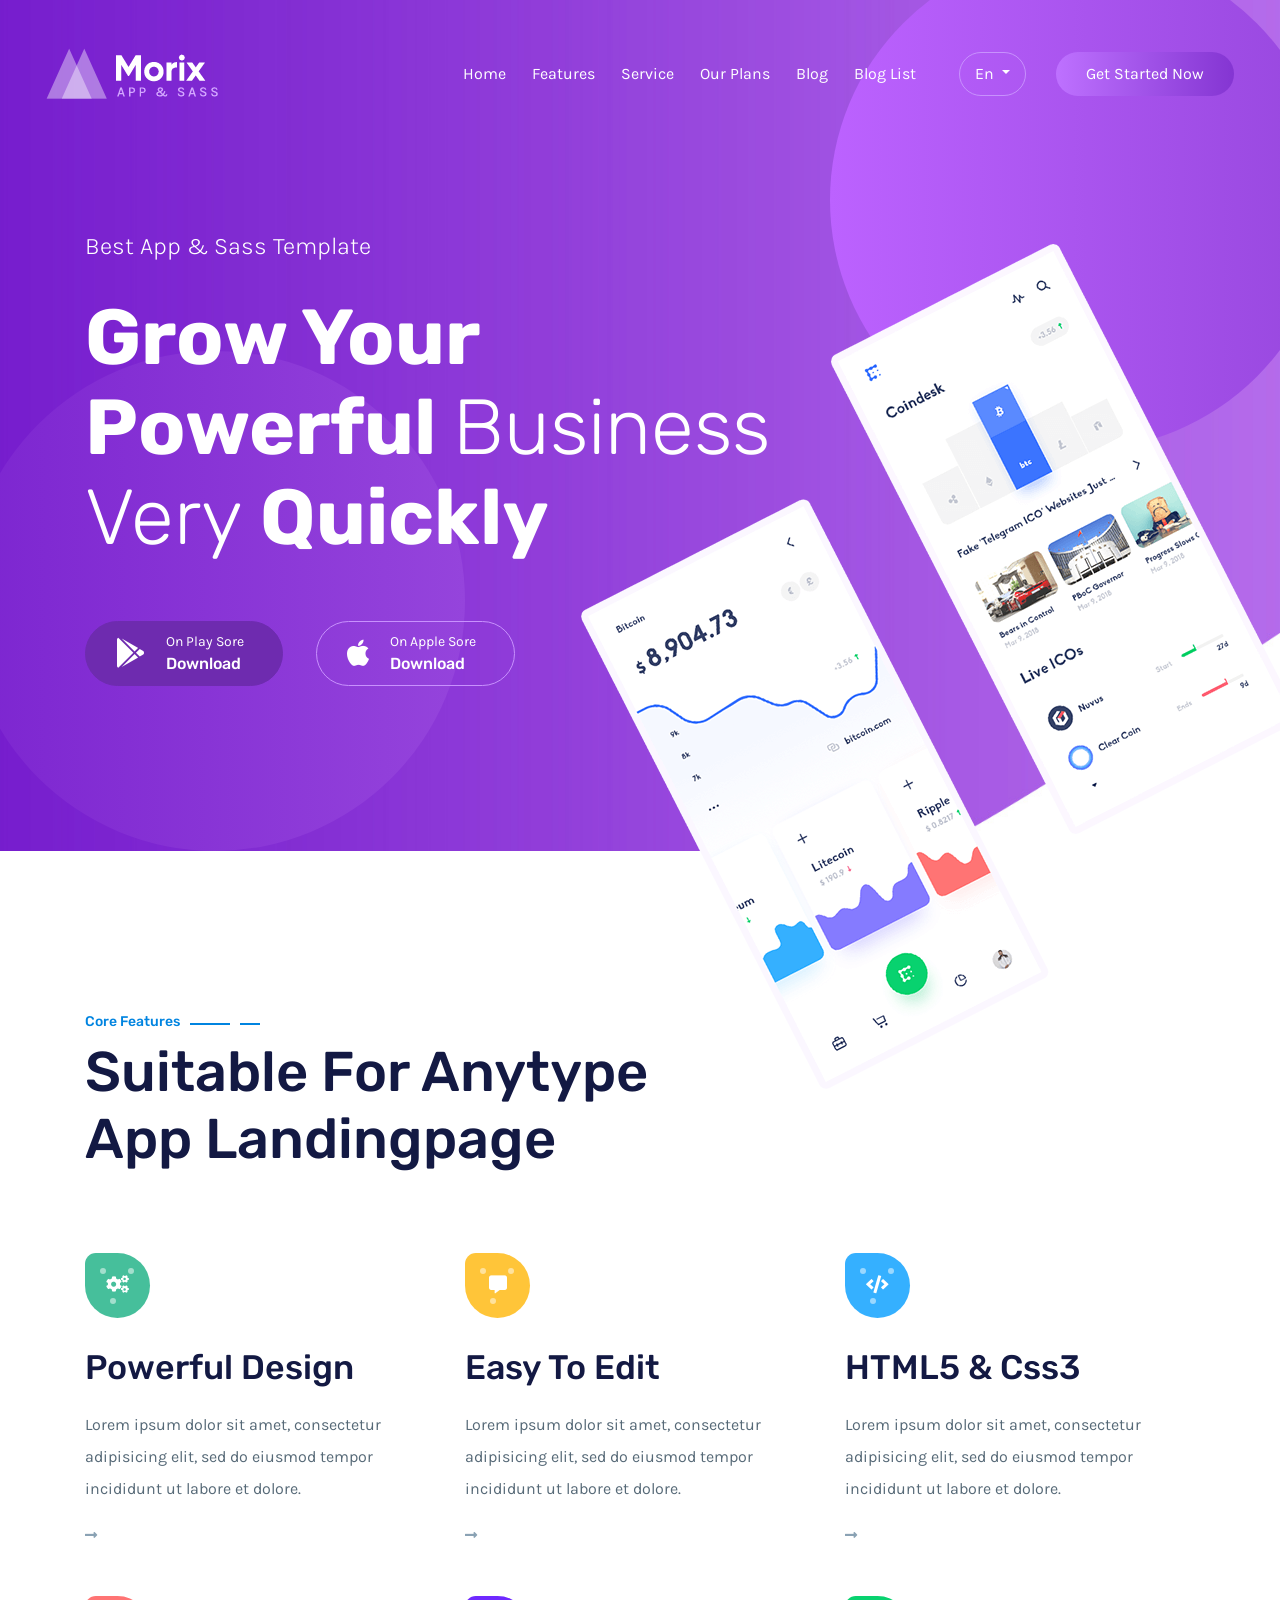
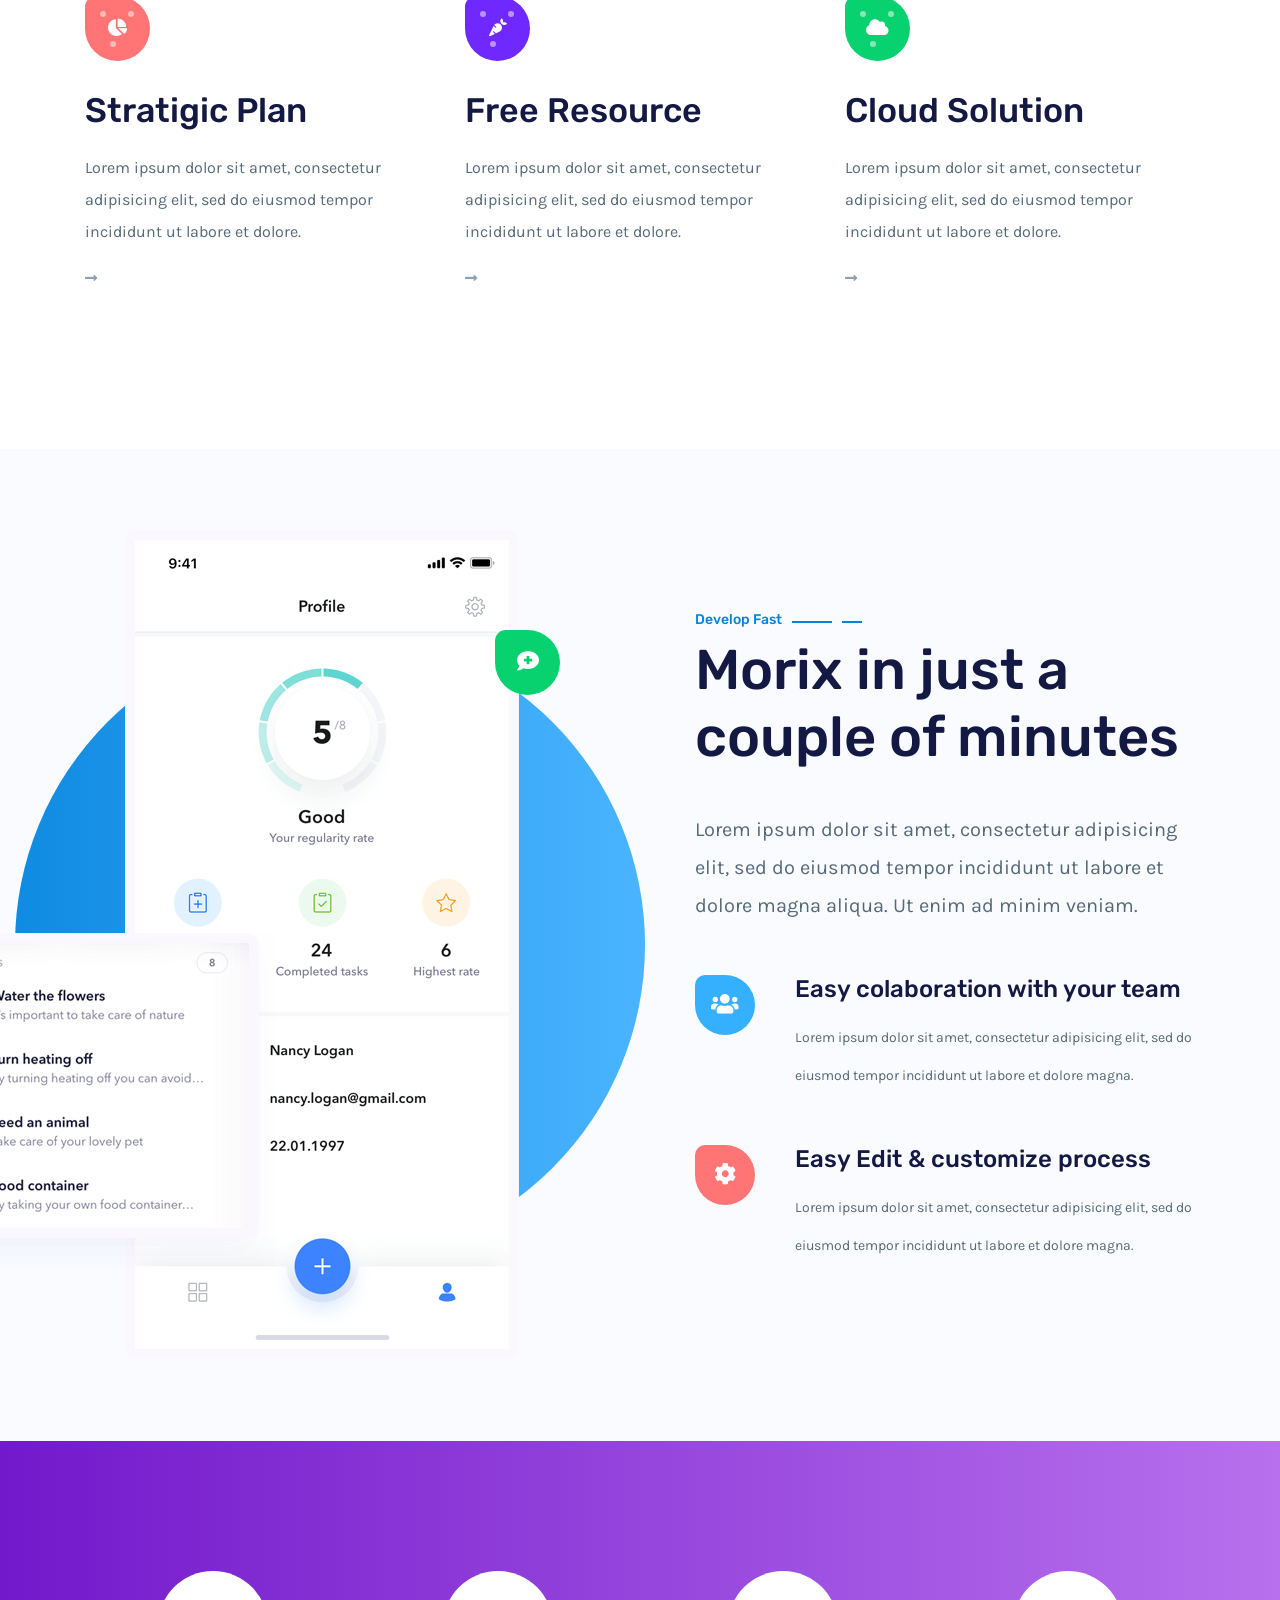
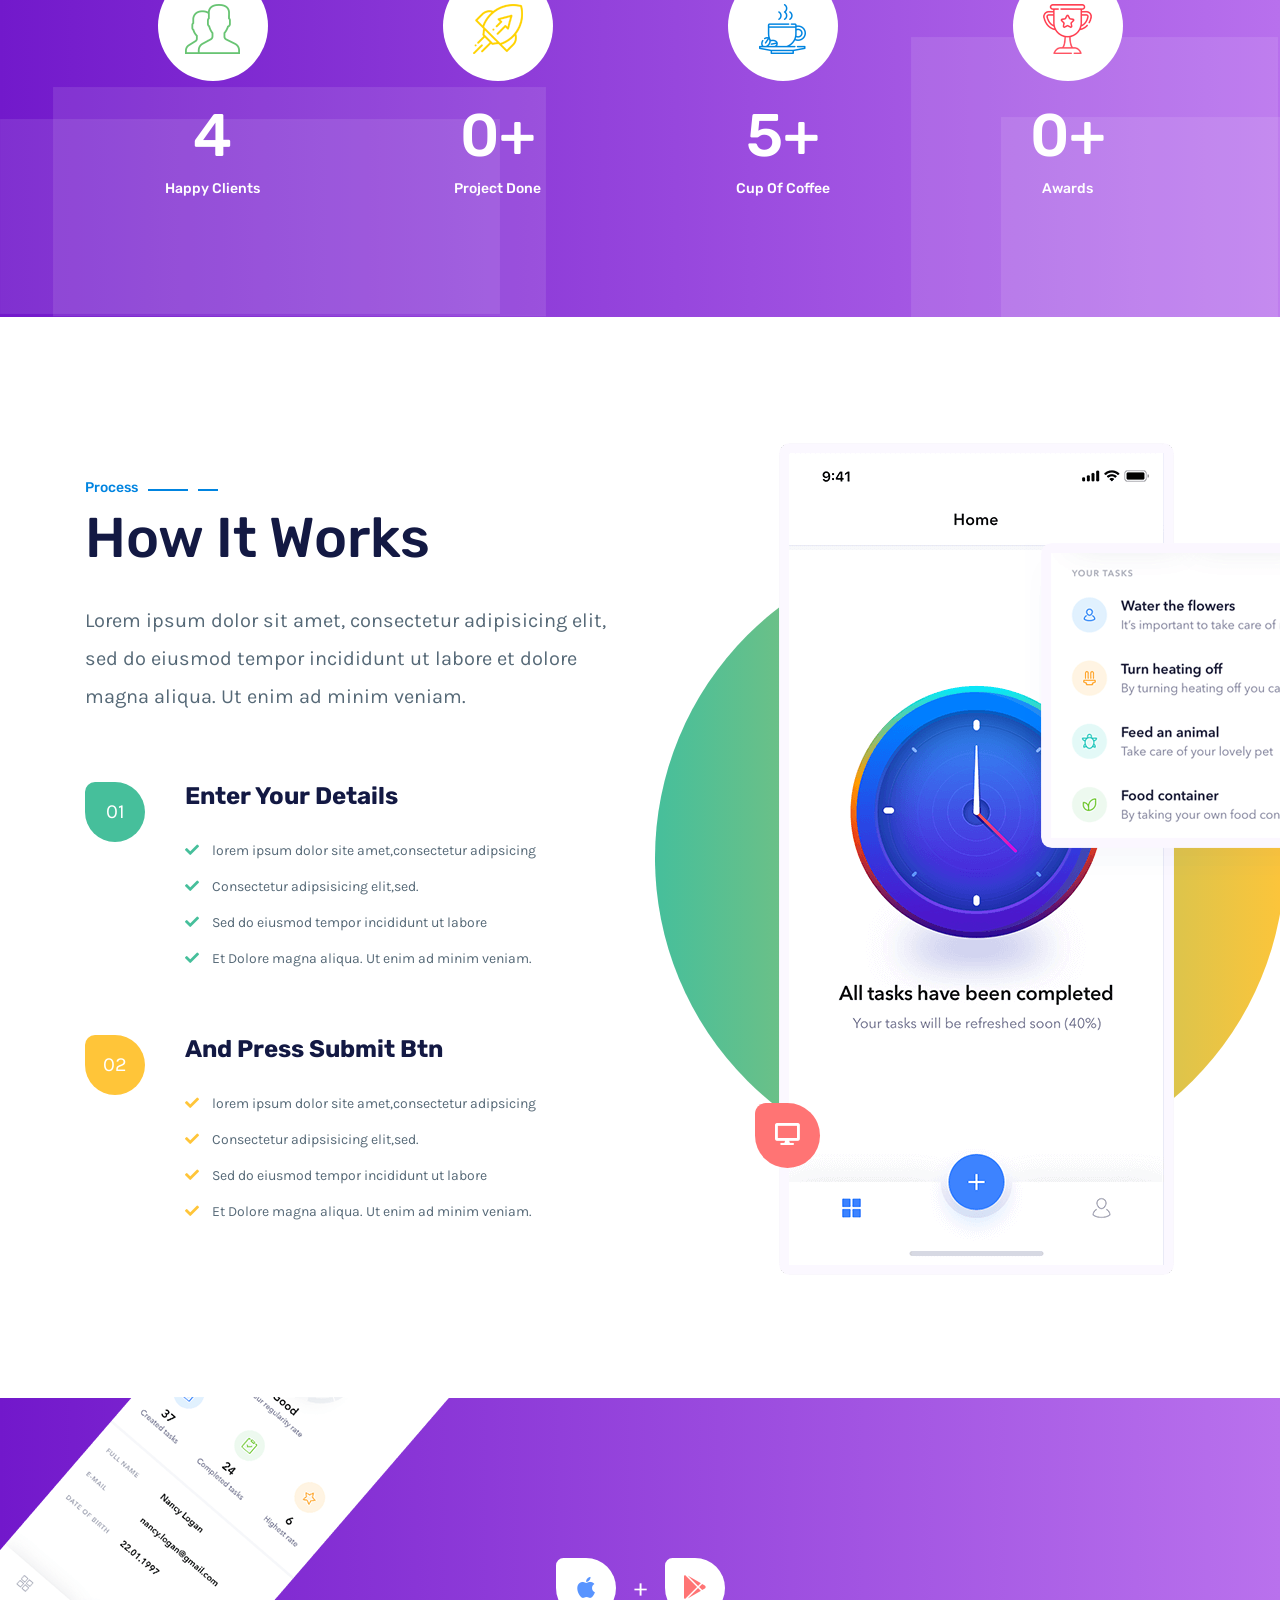
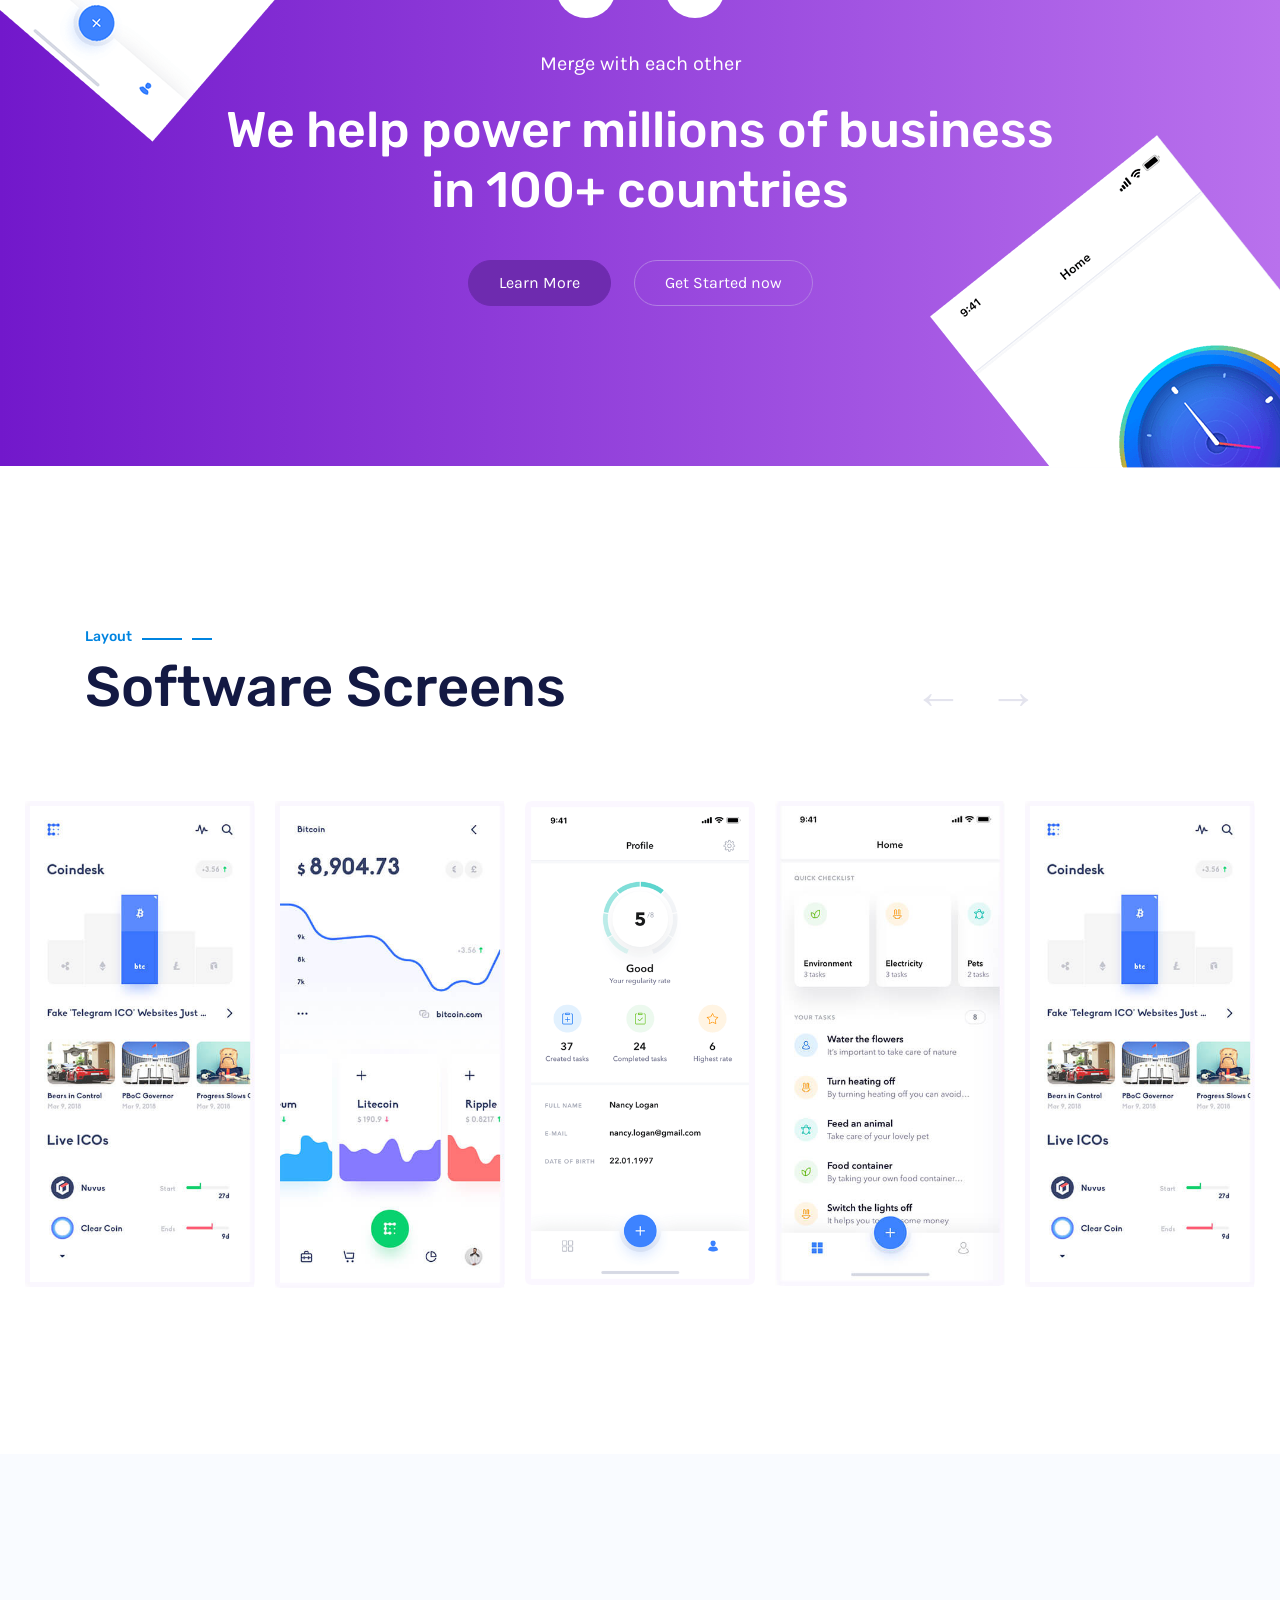
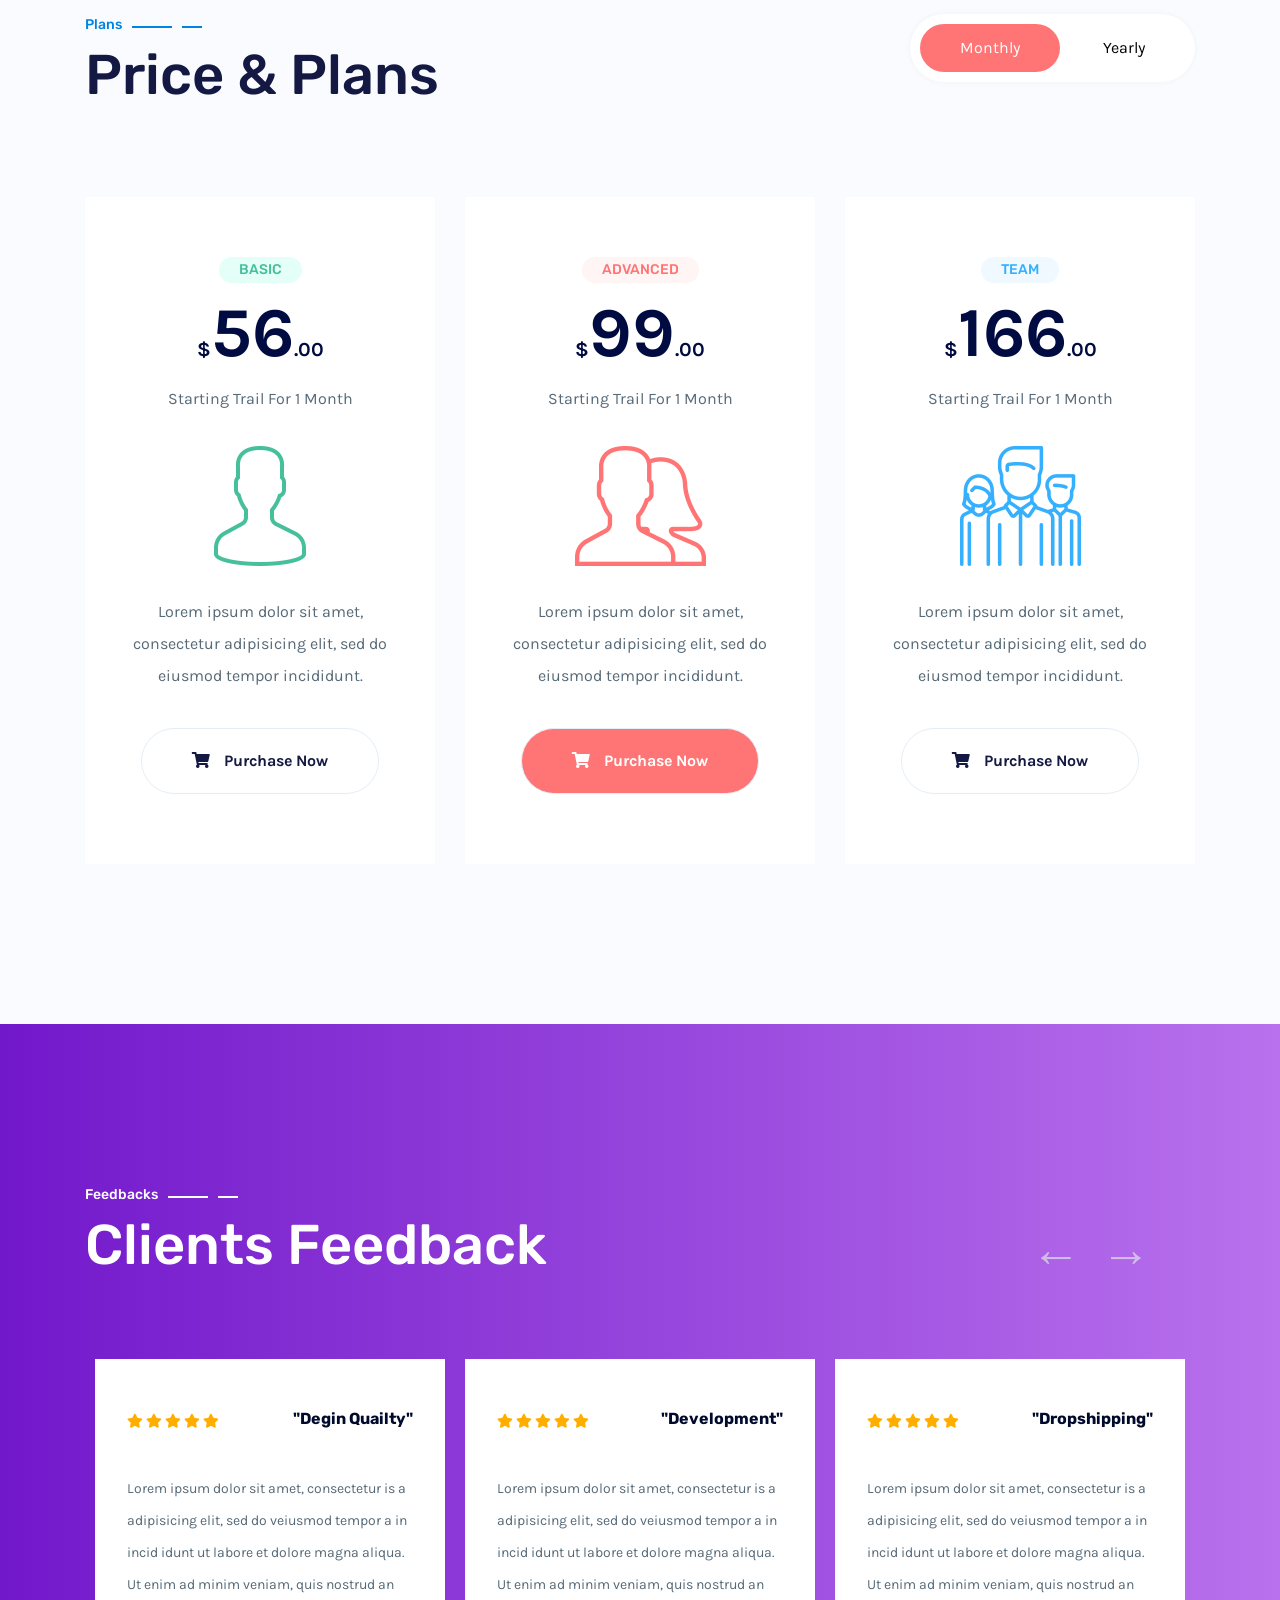
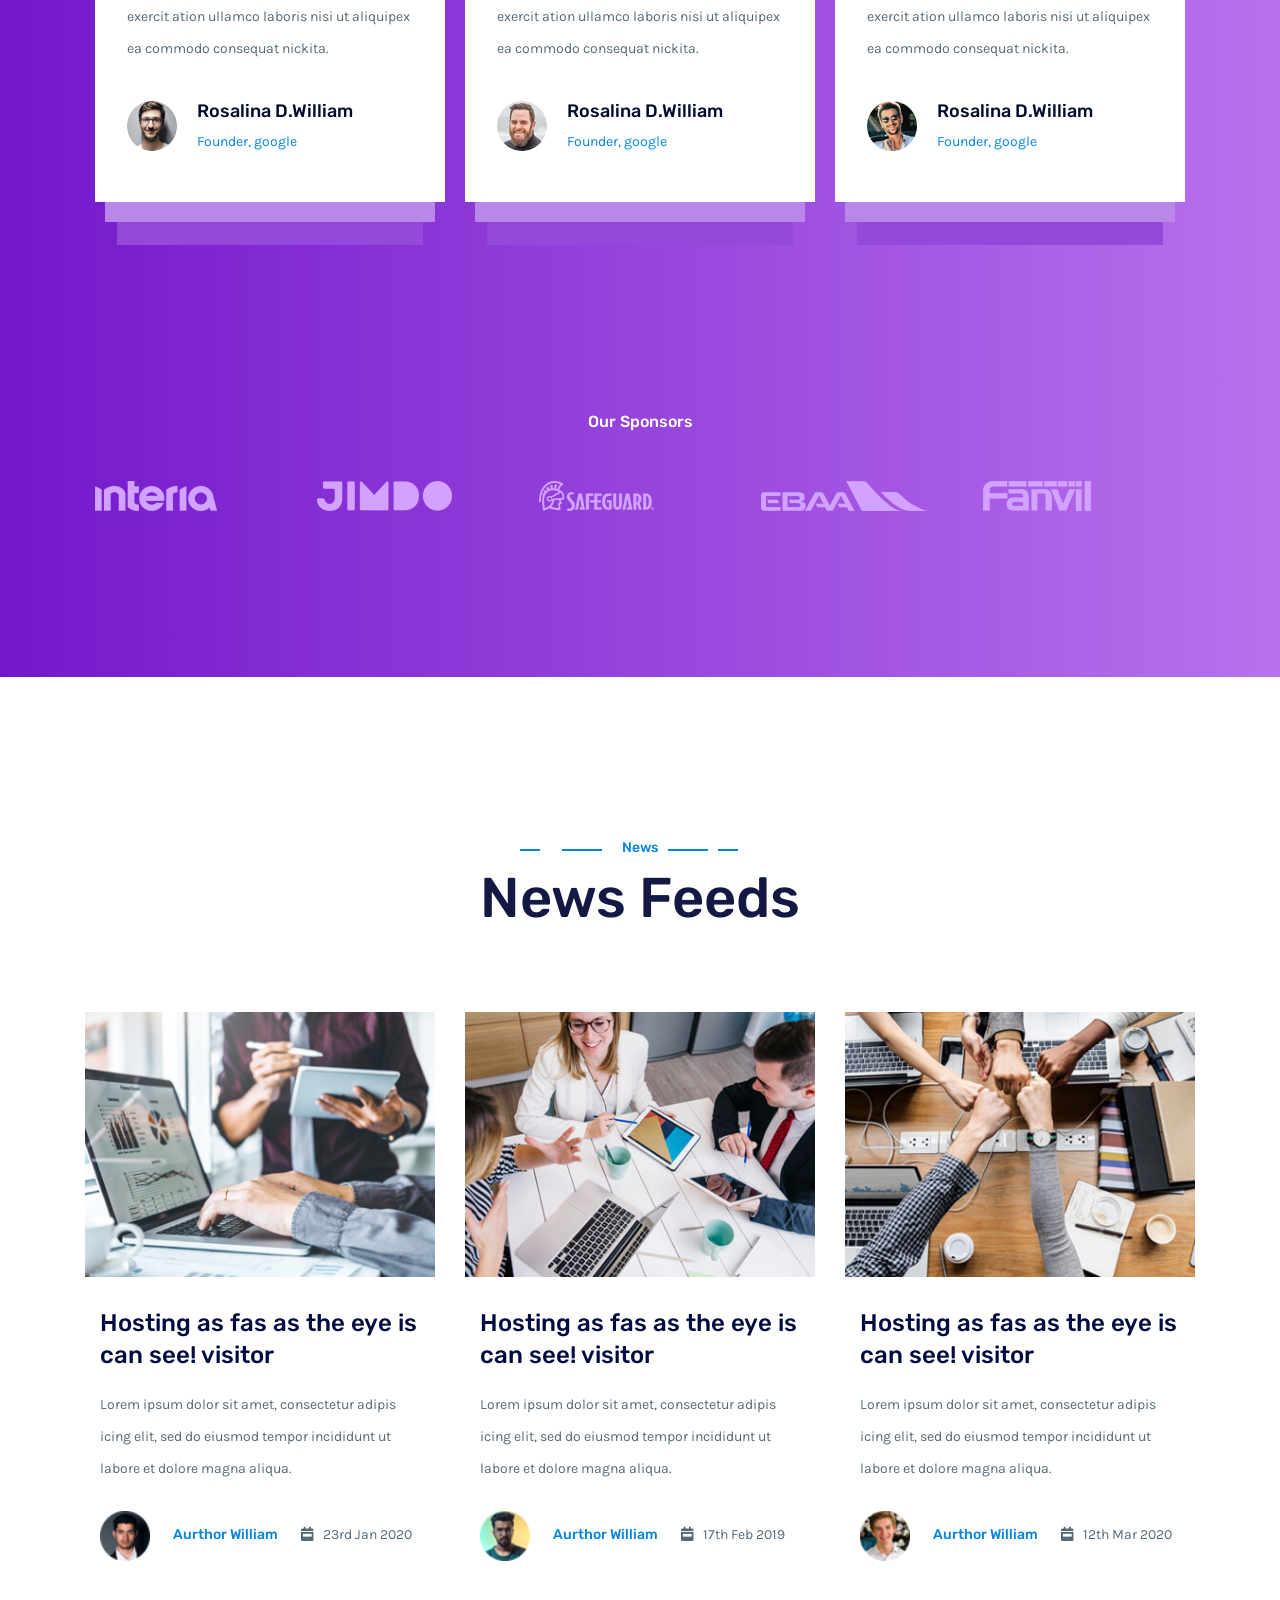
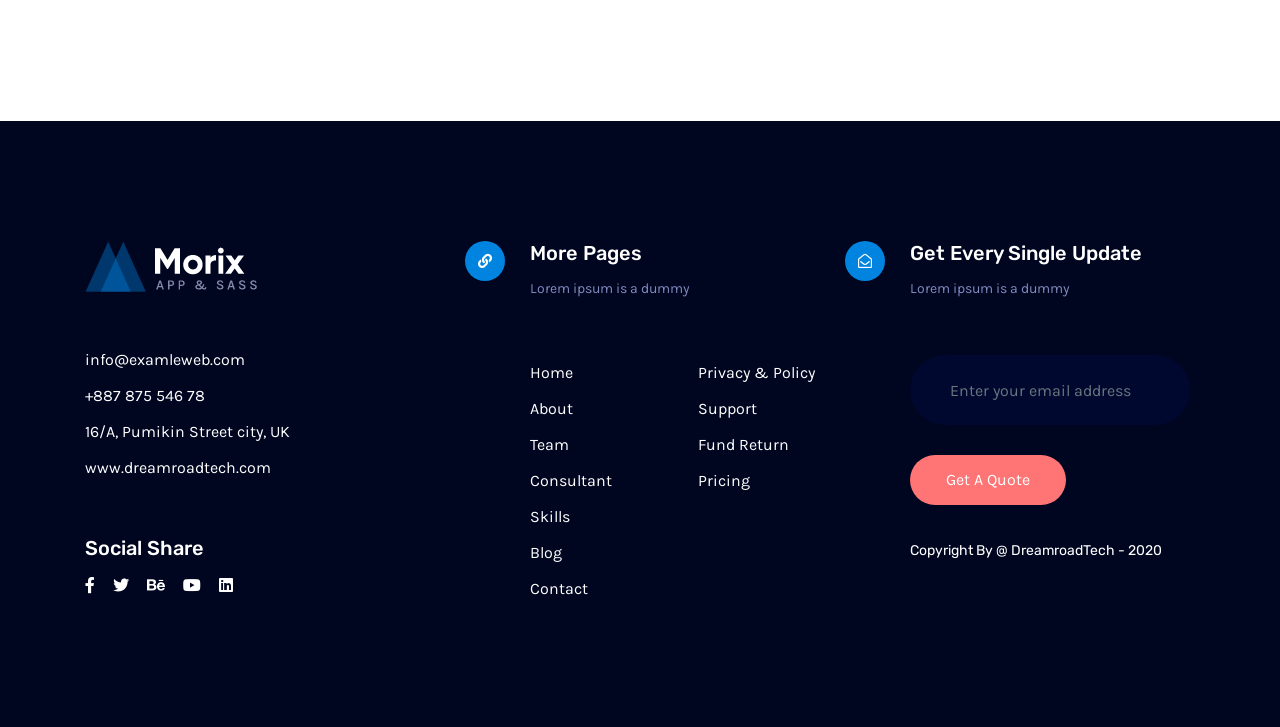
<file: index.html>
<!doctype html>
<html lang="zxx">

<head>
	<meta charset="utf-8">
	<meta name="description" content="">
	<meta name="author" content="">
	<meta name="viewport" content="width=device-width, initial-scale=1">

	<!-- title -->
	<title>Morix - Sass & App Landing HTML Template</title>

	<!-- favicon icon -->
	<link rel="icon" type="image/png" sizes="16x16" href="images/">

	<!-- all CSS here -->	
	<link rel="stylesheet" href="css/bootstrap.min.css">
	<link rel="stylesheet" href="css/animate.min.css">
	<link rel="stylesheet" href="css/slick.css">
	<link rel="stylesheet" href="css/fontawesome-all.min.css">
	<link rel="stylesheet" href="css/main.css">
	<link rel="stylesheet" href="css/responsive.css">
  
</head>

<body>
  <!--[if IE]>
    <p class="browserupgrade">You are using an <strong>outdated</strong> browser. Please <a href="https://browsehappy.com/">upgrade your browser</a> to improve your experience and security.</p>
  <![endif]-->

  <!-- Add your site or application content here -->

 <!-- ========== header-area-start ========== -->
<header class="head">
	<div class="container-fluid">
		<div class="main-menu">
			<nav class="navbar navbar-expand-lg navbar-light ">
				<div class="logo">
					<a class="navbar-brand" href="index.html">
						<img src="images/logo.png" alt="logo">
					</a>
				</div>
			  	<button class="btn number-btn"><i class="fas fa-phone"></i>+969 876 576 67</button>
			  	<button class="navbar-toggler" type="button" data-toggle="collapse" data-target="#navbarNav" aria-controls="navbarNav" aria-expanded="false" aria-label="Toggle navigation">
			    <span class=""><i class="fas fa-bars"></i></span>
			  	</button>
			  	<div class="collapse navbar-collapse" id="navbarNav">
			    	<ul class="navbar-nav ml-auto">
				      	<li class="nav-item">
				        	<a class="nav-link" href="#home">Home</a>
				      	</li>
				      	<li class="nav-item">
				        	<a class="nav-link" href="#features">Features</a>
				      	</li>
				      	<li class="nav-item">
				        	<a class="nav-link" href="#developer">Service</a>
				      	</li>
				      	<li class="nav-item">
				       		<a class="nav-link" href="#price">Our Plans</a>
				      	</li>
				      	<li class="nav-item">
				       		<a class="nav-link" href="#news">Blog</a>
				      	</li>
				      	<li class="nav-item">
				        	<a class="nav-link" href="blog.html">Blog List</a>
				      	</li>		      
			    	</ul>
			  	</div>
			  <div class="dropdown drop-btn">
				  	<button class="btn lang dropdown-toggle" type="button" id="dropdownMenuButton" data-toggle="dropdown" aria-haspopup="true" aria-expanded="false">
				    En
				  	</button>
				  	<div class="dropdown-menu" aria-labelledby="dropdownMenuButton">
				    	<a class="dropdown-item" href="#">English</a>
				      	<a class="dropdown-item" href="#">Bangla</a>
				      	<a class="dropdown-item" href="#">Hindi</a>
				  	</div>
			  	</div>
			  	<button class="btn start-btn">Get Started Now</button>
			</nav>
		</div> <!-- main-menu end -->
	</div> <!-- container-fluid end -->
</header>
<!-- ========== header-area-end ========== -->

<!-- ========== home-area-start ========== -->
<section id="home" class="home">
	<div class="container">
		<div class="home-content">
			<p>Best App & Sass Template</p>
			<h1>Grow Your <br> Powerful <span>Business <br> Very</span> Quickly</h1>
			<button class="btn download-btn btn-active"><i class="fab fa-google-play"></i>On Play Sore<span>Download</span></button>
			<button class="btn download-btn"><i class="fab fa-apple"></i>On Apple Sore<span>Download</span></button>
		</div>
	</div> <!-- container end -->
	<div class="shape shape-2"></div>
	<div class="shape shape-3">
		<img src="images/screen3.png" alt="shape" class="img-fluid">
	</div>
	<div class="shape shape-4">
		<img src="images/screen4.png" alt="shape" class="img-fluid">
	</div>
</section>
<!-- ========== home-area-end ========== -->

<!-- ========== features-area-start ========== -->
<section id="features" class="features">
	<div class="container">
		<div class="sub-title feat-title">
			<h6>Core Features</h6>
			<h2>Suitable For Anytype <br> App Landingpage</h2>
		</div>
		<div class="fet-content">
			<div class="row">
				<div class="col-lg-4 col-sm-6 fet-wrap">
					<div class="fet-item fadeInUp wow" data-wow-duration=".2s" data-wow-delay=".2s">
						<div class="fet-icon icon">
							<div class="dot"></div>
							<i class="fas fa-cogs"></i>
						</div>
						<div class="fet-text">
							<h3>Powerful Design</h3>
							<p>Lorem ipsum dolor sit amet, consectetur adipisicing elit, sed do eiusmod tempor incididunt ut labore et dolore.</p>
							<a href="#"><i class="fas fa-long-arrow-alt-right"></i></a>
						</div>
					</div>
				</div>

				<div class="col-lg-4 col-sm-6 fet-wrap">
					<div class="fet-item fadeInUp wow" data-wow-duration=".3s" data-wow-delay=".3s">
						<div class="fet-icon icon">
							<div class="dot"></div>
							<i class="fas fa-comment-alt"></i>
						</div>
						<div class="fet-text">
							<h3>Easy To Edit</h3>
							<p>Lorem ipsum dolor sit amet, consectetur adipisicing elit, sed do eiusmod tempor incididunt ut labore et dolore.</p>
							<a href="#"><i class="fas fa-long-arrow-alt-right"></i></a>
						</div>
					</div>
				</div>

				<div class="col-lg-4 col-sm-6 fet-wrap">
					<div class="fet-item fadeInUp wow" data-wow-duration=".4s" data-wow-delay=".4s">
						<div class="fet-icon icon">
							<div class="dot"></div>
							<i class="fas fa-code"></i>
						</div>
						<div class="fet-text">
							<h3>HTML5 & Css3</h3>
							<p>Lorem ipsum dolor sit amet, consectetur adipisicing elit, sed do eiusmod tempor incididunt ut labore et dolore.</p>
							<i class="fas fa-long-arrow-alt-right"></i>
						</div>
					</div>
				</div>

				<div class="col-lg-4 col-sm-6 fet-wrap">
					<div class="fet-item fadeInUp wow" data-wow-duration=".5s" data-wow-delay=".5s">
						<div class="fet-icon icon">
							<div class="dot"></div>
							<i class="fas fa-chart-pie"></i>
						</div>
						<div class="fet-text">
							<h3>Stratigic Plan</h3>
							<p>Lorem ipsum dolor sit amet, consectetur adipisicing elit, sed do eiusmod tempor incididunt ut labore et dolore.</p>
							<a href="#"><i class="fas fa-long-arrow-alt-right"></i></a>
						</div>
					</div>
				</div>

				<div class="col-lg-4 col-sm-6 fet-wrap">
					<div class="fet-item fadeInUp wow" data-wow-duration=".6s" data-wow-delay=".6s">
						<div class="fet-icon icon">
							<div class="dot"></div>
							<i class="fas fa-carrot"></i>
						</div>
						<div class="fet-text">
							<h3>Free Resource</h3>
							<p>Lorem ipsum dolor sit amet, consectetur adipisicing elit, sed do eiusmod tempor incididunt ut labore et dolore.</p>
							<a href="#"><i class="fas fa-long-arrow-alt-right"></i></a>
						</div>
					</div>
				</div>

				<div class="col-lg-4 col-sm-6 fet-wrap">
					<div class="fet-item fadeInUp wow" data-wow-duration=".7s" data-wow-delay=".7s">
						<div class="fet-icon icon">
							<div class="dot"></div>
							<i class="fas fa-cloud"></i>
						</div>
						<div class="fet-text">
							<h3>Cloud Solution</h3>
							<p>Lorem ipsum dolor sit amet, consectetur adipisicing elit, sed do eiusmod tempor incididunt ut labore et dolore.</p>
							<a href="#"><i class="fas fa-long-arrow-alt-right"></i></a>
						</div>
					</div>
				</div>
			</div> <!-- row end -->
		</div> <!-- fet-content end -->
	</div> <!-- container end -->
</section>
<!-- ========== features-area-end ========== -->

<!-- ========== developer-area-start ========== -->
<section id="developer" class="developer">
	<div class="container">
		<div class="row">
			<div class="col-xl-6 col-lg-5 col-12">
				<div class="develop-left develop-circle">
					<div class="shape shape-5 ">
						<img src="images/screen5.png" alt="shape" class="img-fluid shake">
					</div>
					<div class="shape shape-6">
						<img src="images/screen6.png" alt="shape" class="img-fluid">
					</div>
					<div class="dev-left-icon icon">
						<i class="fas fa-comment-medical"></i>
					</div>
				</div>
			</div>
			<div class="col-xl-6 col-lg-7 col-12">
				<div class="develope-right">
					<div class="sub-title dev-title">
						<h6>Develop Fast</h6>
						<h2>Morix in just a <br>couple of minutes</h2>
					</div>
					<div class="develope-right-content">
						<p>Lorem ipsum dolor sit amet, consectetur adipisicing elit, sed do eiusmod tempor incididunt ut labore et dolore magna aliqua. Ut enim ad minim veniam. </p>
						<div class="dev-fet">
							<div class="dev-icon icon">
								<i class="fas fa-users"></i>
							</div>
							<div class="dev-fet-text">
								<h3>Easy colaboration with your team</h3>
								<p>Lorem ipsum dolor sit amet, consectetur adipisicing elit, sed do eiusmod tempor incididunt ut labore et dolore magna.</p>
							</div>
						</div>
						<div class="dev-fet">
							<div class="dev-icon icon">
								<i class="fas fa-cog"></i>
							</div>
							<div class="dev-fet-text">
								<h3>Easy Edit & customize process</h3>
								<p>Lorem ipsum dolor sit amet, consectetur adipisicing elit, sed do eiusmod tempor incididunt ut labore et dolore magna.</p>
							</div>
						</div>
					</div>
				</div>
			</div>
		</div> <!-- row end -->
	</div> <!-- container end -->
</section>
<!-- ========== developer-area-end ========== -->

<!-- ========== history-area-start ========== -->
<section id="company-history" class="company-history">
	<div class="container">
		<div class="row">
			<div class="col-lg-3 col-md-6 col-sm-6">
				<div class="counter-box zoomIn wow" data-wow-duration=".2s" data-wow-delay=".2s">
					<div class="history-icon">
						<img src="images/icon/10_home.png" alt="icon">
					</div>
					<div class="history-text">
						<span class="counter">789</span>
						<h5>Happy Clients</h5>
					</div>
				</div>
			</div>
			<div class="col-lg-3 col-md-6 col-sm-6">
				<div class="counter-box zoomIn wow" data-wow-duration=".4s" data-wow-delay=".4s">
					<div class="history-icon">
						<img src="images/icon/11_home.png" alt="icon">
					</div>
					<div class="history-text">
						<span class="counter">100</span><span>+</span>
						<h5>Project Done</h5>
					</div>
				</div>
			</div>
			<div class="col-lg-3 col-md-6 col-sm-6">
				<div class="counter-box zoomIn wow" data-wow-duration=".6s" data-wow-delay=".6s">
					<div class="history-icon">
						<img src="images/icon/12_home.png" alt="icon">
					</div>
					<div class="history-text">
						<span class="counter">999</span><span>+</span>
						<h5>Cup Of Coffee</h5>
					</div>
				</div>
			</div>
			<div class="col-lg-3 col-md-6 col-sm-6">
				<div class="counter-box zoomIn wow" data-wow-duration=".8s" data-wow-delay=".8s">
					<div class="history-icon">
						<img src="images/icon/13_home.png" alt="icon">
					</div>
					<div class="history-text">
						<span class="counter">10</span><span>+</span>
						<h5>Awards</h5>
					</div>
				</div>
			</div>
		</div> <!-- row end -->
	</div> <!-- container end -->

	<div class="shape shape-7">
		<img src="images/shape7.png" alt="shape" class="img-fluid">
	</div>
	<div class="shape shape-8">
		<img src="images/shape8.png" alt="shape" class="img-fluid">
	</div>
	<div class="shape shape-9">
		<img src="images/shape9.png" alt="shape" class="img-fluid">
	</div>
	<div class="shape shape-10">
		<img src="images/shape10.png" alt="shape" class="img-fluid">
	</div>

</section>
<!-- ========== history-area-end ========== -->

<!-- ========== process-area-start ========== -->
<section id="process" class="process">
	<div class="container">
		<div class="row">
			<div class="col-xl-6 col-lg-7">
				<div class="process-left">
					<div class="sub-title process-title">
						<h6>Process</h6>
						<h2>How It Works</h2>
					</div>

					<div class="process-left-content">
						<p>Lorem ipsum dolor sit amet, consectetur adipisicing elit, sed do eiusmod tempor incididunt ut labore et dolore magna aliqua. Ut enim ad minim veniam. </p>
						<div class="porcess-item">
							<div class="process-icon icon">
								<span>01</span>
							</div>
							<div class="process-text">
								<h3>Enter Your Details</h3>
								<p><i class="fas fa-check"></i> lorem ipsum dolor site amet,consectetur adipsicing</p>
								<p><i class="fas fa-check"></i> Consectetur adipsisicing elit,sed.</p>
								<p><i class="fas fa-check"></i> Sed do eiusmod tempor incididunt ut labore</p>
								<p><i class="fas fa-check"></i> Et Dolore magna aliqua. Ut enim ad minim veniam.</p>
							</div>
						</div>
						<div class="porcess-item">
							<div class="process-icon icon">
								<span>02</span>
							</div>
							<div class="process-text">
								<h3>And Press Submit Btn</h3>
								<p><i class="fas fa-check"></i> lorem ipsum dolor site amet,consectetur adipsicing</p>
								<p><i class="fas fa-check"></i> Consectetur adipsisicing elit,sed.</p>
								<p><i class="fas fa-check"></i> Sed do eiusmod tempor incididunt ut labore</p>
								<p><i class="fas fa-check"></i> Et Dolore magna aliqua. Ut enim ad minim veniam.</p>
							</div>
						</div>
					</div>
				</div> <!-- process end -->
			</div> <!-- col end -->

			<div class="col-xl-6 col-lg-5">
				<div class="process-right">
					<div class="shape shape-11">
					<img src="images/screen11.png" alt="shape" class="img-fluid shake">
				</div>
				<div class="shape shape-12">
					<img src="images/screen12.png" alt="shape" class="img-fluid">
				</div>
					<div class="process-right-icon icon">
						<i class="fas fa-desktop"></i>
					</div>
				</div>
			</div>
		</div> <!-- row end -->
	</div> <!-- container end -->
</section>
<!-- ========== process-area-end ========== -->

<!-- ========== action-area-start ========== -->
<section id="action" class="action">
	<div class="container">
		<div class="row justify-content-center">
			<div class="col-lg-10">
				<div class="action-wrap">
					<div class="action-icon android">
						<i class="fab fa-apple"></i>
					</div>
					<span>+</span>
					<div class="action-icon apple">
						<i class="fab fa-google-play"></i>
					</div>
					<p>Merge with each other</p>
					<h2>We help power millions of business<br> in 100+ countries</h2>
					<a href="#" class="btn action-btn active"> Learn More</a>
					<a href="#" class="btn action-btn "> Get Started now</a>
				</div>
			</div>
		</div>
	</div> <!-- container end -->

	<div class="shape shape-13">
		<img src="images/screen13.png" alt="shape" class="img-fluid shake">
	</div>
	<div class="shape shape-14">
		<img src="images/screen14.png" alt="shape" class="img-fluid shake">
	</div>
</section>
<!-- ========== action-area-end ========== -->

<!-- ========== software-area-start ========== -->
<section id="software" class="software">
	<div class="container">
		<div class="sub-title software-title">
			<h6>Layout</h6>
			<h2>Software Screens</h2>
		</div>
	</div> <!-- container end -->

	<div class="container-fluid">
		<div class="screen">
			<div class="screen-img">
				<img src="images/screen15.jpg" alt="app" class="img-fluid">
			</div>
			<div class="screen-img">
				<img src="images/screen16.jpg" alt="app" class="img-fluid">
			</div>
			<div class="screen-img">
				<img src="images/screen5.png" alt="app" class="img-fluid">
			</div>
			<div class="screen-img">
				<img src="images/screen17.jpg" alt="app" class="img-fluid">
			</div>
			<div class="screen-img">
				<img src="images/screen15.jpg" alt="app" class="img-fluid">
			</div>
			<div class="screen-img">
				<img src="images/screen16.jpg" alt="app" class="img-fluid">
			</div>
			<div class="screen-img">
				<img src="images/screen5.png" alt="app" class="img-fluid">
			</div>
			<div class="screen-img">
				<img src="images/screen17.jpg" alt="app" class="img-fluid">
			</div>
			<div class="screen-img">
				<img src="images/screen15.jpg" alt="app" class="img-fluid">
			</div>
			<div class="screen-img">
				<img src="images/screen16.jpg" alt="app" class="img-fluid">
			</div>
			<div class="screen-img">
				<img src="images/screen5.png" alt="app" class="img-fluid">
			</div>
			<div class="screen-img">
				<img src="images/screen17.jpg" alt="app" class="img-fluid">
			</div>
		</div>
	</div> <!-- container-fluid end -->
</section>
<!-- ========== software-area-end ========== -->

<!-- ========== price-area-start ========== -->
<section id="price" class="price" >
	<div class="container">
		<div class="sub-title price-title">
			<h6>Plans</h6>
			<h2>Price & Plans</h2>
		</div> <!-- sub-title end -->

		<div class="package-time">
			<ul>
				<li class="active"><a href="#">Monthly</a></li>
				<li><a href="#">Yearly</a></li>
			</ul>
		</div> <!-- package-item end -->

		<div class="row">
			<div class="col-lg-4 col-md-6 col-sm-12">
				<div class="package basic fadeInLeft wow" data-wow-duration=".5s" data-wow-delay=".5s">
					<h6>Basic</h6>
					<h5>$<span>56</span>.00</h5>
					<p>Starting Trail For 1 Month</p>
					<img src="images/icon/19_home.png" alt="icon">
					<p>Lorem ipsum dolor sit amet, consectetur adipisicing elit, sed do eiusmod tempor incididunt.</p>
					<button class="btn price-btn"><i class="fas fa-shopping-cart"></i> Purchase Now</button>
				</div>
			</div>
			<div class="col-lg-4 col-md-6 col-sm-12">
				<div class="package advance pulse wow" data-wow-duration=".5s" data-wow-delay=".5s">
					<h6>ADVANCED</h6>
					<h5>$<span>99</span>.00</h5>
					<p>Starting Trail For 1 Month</p>
					<img src="images/icon/20_home.png" alt="icon">
					<p>Lorem ipsum dolor sit amet, consectetur adipisicing elit, sed do eiusmod tempor incididunt.</p>
					<button class="btn price-btn active"><i class="fas fa-shopping-cart"></i> Purchase Now</button>
				</div>
			</div>
			<div class="col-lg-4 col-md-6 col-sm-12">
				<div class="package team fadeInRight wow" data-wow-duration=".5s" data-wow-delay=".5s">
					<h6>TEAM</h6>
					<h5>$<span>166</span>.00</h5>
					<p>Starting Trail For 1 Month</p>
					<img src="images/icon/21_home.png" alt="icon">
					<p>Lorem ipsum dolor sit amet, consectetur adipisicing elit, sed do eiusmod tempor incididunt.</p>
					<button class="btn price-btn"><i class="fas fa-shopping-cart"></i> Purchase Now</button>
				</div>
			</div>
		</div> <!-- row end -->
	</div> <!-- container end -->
</section>
<!-- ========== price-area-end ========== -->

<!-- ========== testimonial-area-start ========== -->
<section id="testimonial" class="testimonial">
	<div class="container">
		<div class="sub-title testimonial-title">
			<h6>Feedbacks</h6>
			<h2>Clients Feedback</h2>
		</div> <!-- sub-title end -->

		<div class="feedback">
			<div class="feedback-wrap">
				<ul class="rating">
					<li><a href="#"><i class="fas fa-star"></i></a></li>
					<li><a href="#"><i class="fas fa-star"></i></a></li>
					<li><a href="#"><i class="fas fa-star"></i></a></li>
					<li><a href="#"><i class="fas fa-star"></i></a></li>
					<li><a href="#"><i class="fas fa-star"></i></a></li>
				</ul>
				<h6>"Degin Quailty"</h6>
				<p>Lorem ipsum dolor sit amet, consectetur is a adipisicing elit, sed do veiusmod tempor a in incid idunt ut labore et dolore magna aliqua. Ut enim ad minim veniam, quis nostrud an exercit ation ullamco laboris nisi ut aliquipex ea commodo consequat nickita. </p>
				<div class="client-img">
					<img src="images/17_home.png" alt="client">
				</div>
				<div class="client-details">
					<h4>Rosalina D.William</h4>
					Founder, google
				</div>
			</div>

			<div class="feedback-wrap">
				<ul class="rating">
					<li><a href="#"><i class="fas fa-star"></i></a></li>
					<li><a href="#"><i class="fas fa-star"></i></a></li>
					<li><a href="#"><i class="fas fa-star"></i></a></li>
					<li><a href="#"><i class="fas fa-star"></i></a></li>
					<li><a href="#"><i class="fas fa-star"></i></a></li>
				</ul>
				<h6>"Development"</h6>
				<p>Lorem ipsum dolor sit amet, consectetur is a adipisicing elit, sed do veiusmod tempor a in incid idunt ut labore et dolore magna aliqua. Ut enim ad minim veniam, quis nostrud an exercit ation ullamco laboris nisi ut aliquipex ea commodo consequat nickita. </p>
				<div class="client-img">
					<img src="images/18_home.png" alt="client">
				</div>
				<div class="client-details">
					<h4>Rosalina D.William</h4>
					Founder, google
				</div>
			</div>

			<div class="feedback-wrap">
				<ul class="rating">
					<li><a href="#"><i class="fas fa-star"></i></a></li>
					<li><a href="#"><i class="fas fa-star"></i></a></li>
					<li><a href="#"><i class="fas fa-star"></i></a></li>
					<li><a href="#"><i class="fas fa-star"></i></a></li>
					<li><a href="#"><i class="fas fa-star"></i></a></li>
				</ul>
				<h6>"Dropshipping"</h6>
				<p>Lorem ipsum dolor sit amet, consectetur is a adipisicing elit, sed do veiusmod tempor a in incid idunt ut labore et dolore magna aliqua. Ut enim ad minim veniam, quis nostrud an exercit ation ullamco laboris nisi ut aliquipex ea commodo consequat nickita. </p>
				<div class="client-img">
					<img src="images/19_home.png" alt="client">
				</div>
				<div class="client-details">
					<h4>Rosalina D.William</h4>
					Founder, google
				</div>
			</div>

			<div class="feedback-wrap">
				<ul class="rating">
					<li><a href="#"><i class="fas fa-star"></i></a></li>
					<li><a href="#"><i class="fas fa-star"></i></a></li>
					<li><a href="#"><i class="fas fa-star"></i></a></li>
					<li><a href="#"><i class="fas fa-star"></i></a></li>
					<li><a href="#"><i class="fas fa-star"></i></a></li>
				</ul>
				<h6>"Marketing"</h6>
				<p>Lorem ipsum dolor sit amet, consectetur is a adipisicing elit, sed do veiusmod tempor a in incid idunt ut labore et dolore magna aliqua. Ut enim ad minim veniam, quis nostrud an exercit ation ullamco laboris nisi ut aliquipex ea commodo consequat nickita. </p>
				<div class="client-img">
					<img src="images/17_home.png" alt="client">
				</div>
				<div class="client-details">
					<h4>Rosalina D.William</h4>
					Founder,google
				</div>
			</div>

			<div class="feedback-wrap">
				<ul class="rating">
					<li><a href="#"><i class="fas fa-star"></i></a></li>
					<li><a href="#"><i class="fas fa-star"></i></a></li>
					<li><a href="#"><i class="fas fa-star"></i></a></li>
					<li><a href="#"><i class="fas fa-star"></i></a></li>
					<li><a href="#"><i class="fas fa-star"></i></a></li>
				</ul>
				<h6>"Graphic Design"</h6>
				<p>Lorem ipsum dolor sit amet, consectetur is a adipisicing elit, sed do veiusmod tempor a in incid idunt ut labore et dolore magna aliqua. Ut enim ad minim veniam, quis nostrud an exercit ation ullamco laboris nisi ut aliquipex ea commodo consequat nickita. </p>
				<div class="client-img">
					<img src="images/18_home.png" alt="client">
				</div>
				<div class="client-details">
					<h4>Rosalina D.William</h4>
					Founder,google
				</div>
			</div>

			<div class="feedback-wrap">
				<ul class="rating">
					<li><a href="#"><i class="fas fa-star"></i></a></li>
					<li><a href="#"><i class="fas fa-star"></i></a></li>
					<li><a href="#"><i class="fas fa-star"></i></a></li>
					<li><a href="#"><i class="fas fa-star"></i></a></li>
					<li><a href="#"><i class="fas fa-star"></i></a></li>
				</ul>
				<h6>"Affiliating"</h6>
				<p>Lorem ipsum dolor sit amet, consectetur is a adipisicing elit, sed do veiusmod tempor a in incid idunt ut labore et dolore magna aliqua. Ut enim ad minim veniam, quis nostrud an exercit ation ullamco laboris nisi ut aliquipex ea commodo consequat nickita. </p>
				<div class="client-img">
					<img src="images/19_home.png" alt="client">
				</div>
				<div class="client-details">
					<h4>Rosalina D.William</h4>
					Founder,google
				</div>
			</div>
		</div> <!-- feedback end -->

		<div class="sponsor">
			<h6>Our Sponsors</h6>
			<div class="sponsor-logo">
				<div class="sponsor-img">
					<a href="#"><img src="images/20_home.png" alt="sponsor"></a>
				</div>
				<div class="sponsor-img">
					<a href="#"><img src="images/21_home.png" alt="sponsor"></a>
				</div>
				<div class="sponsor-img">
					<a href="#"><img src="images/22_home.png" alt="sponsor"></a>
				</div>
				<div class="sponsor-img">
					<a href="#"><img src="images/23_home.png" alt="sponsor"></a>
				</div>
				<div class="sponsor-img">
					<a href="#"><img src="images/24_home.png" alt="sponsor"></a>
				</div>
				<div class="sponsor-img">
					<a href="#"><img src="images/20_home.png" alt="sponsor"></a>
				</div>
				<div class="sponsor-img">
					<a href="#"><img src="images/21_home.png" alt="sponsor"></a>
				</div>
				<div class="sponsor-img">
					<a href="#"><img src="images/22_home.png" alt="sponsor"></a>
				</div>
				<div class="sponsor-img">
					<a href="#"><img src="images/23_home.png" alt="sponsor"></a>
				</div>
				<div class="sponsor-img">
					<a href="#"><img src="images/24_home.png" alt="sponsor"></a>
				</div>
			</div>
		</div> <!-- sponsor end -->
	</div> <!-- end container -->
</section>
<!-- ========== testimonial-area-end ========== -->

<!-- ========== news-area-start ========== -->
<section id="news" class="news">
	<div class="container">
		<div class="sub-title title-style">
			<h6>News</h6>
			<h2>News Feeds</h2>
		</div> <!-- sub-title end -->

		<div class="row">
			<div class="col-lg-4 col-md-6">
				<div class="new-wrap fadeInLeft wow" data-wow-duration=".5s" data-wow-delay=".5s">
					<div class="news-img">
						<img src="images/blog/25_home.jpg" alt="news" class="img-fluid">
					</div>
					<div class="news-content">
						<h4><a href="blog-details.html"> Hosting as fas as the eye is can see! visitor</a></h4>
						<p>Lorem ipsum dolor sit amet, consectetur adipis icing elit, sed do eiusmod tempor incididunt ut labore et dolore magna aliqua.</p>
						<div class="reporter-bg">
							<a href="#"><img src="images/28_home.png" alt="reporter"></a>
						</div>
						<h5><a href="#">Aurthor William</a></h5>
						<span class="date"><i class="fas fa-calendar-week"></i>23rd Jan 2020</span>
					</div>
				</div>
			</div>

			<div class="col-lg-4 col-md-6">
				<div class="new-wrap pulse wow" data-wow-duration=".5s" data-wow-delay=".5s">
					<div class="news-img">
						<img src="images/blog/26_home.jpg" alt="news" class="img-fluid">
					</div>
					<div class="news-content">
						<h4><a href="blog-details.html"> Hosting as fas as the eye is can see! visitor</a></h4>
						<p>Lorem ipsum dolor sit amet, consectetur adipis icing elit, sed do eiusmod tempor incididunt ut labore et dolore magna aliqua.</p>
						<div class="reporter-bg">
							<a href="#"><img src="images/30_home.png" alt="reporter"></a>
						</div>
						<h5><a href="#">Aurthor William</a></h5>
						<span class="date"><i class="fas fa-calendar-week"></i>17th Feb 2019</span>
					</div>
				</div>
			</div>

			<div class="col-lg-4 col-md-6">
				<div class="new-wrap fadeInRight wow" data-wow-duration=".5s" data-wow-delay=".5s">
					<div class="news-img">
						<img src="images/blog/27_home.jpg" alt="news" class="img-fluid">
					</div>
					<div class="news-content">
						<h4><a href="blog-details.html"> Hosting as fas as the eye is can see! visitor</a></h4>
						<p>Lorem ipsum dolor sit amet, consectetur adipis icing elit, sed do eiusmod tempor incididunt ut labore et dolore magna aliqua.</p>
						<div class="reporter-bg">
							<a href="#"><img src="images/31_home.png" alt="reporter"></a>
						</div>
						<h5><a href="#">Aurthor William</a></h5>
						<span class="date"><i class="fas fa-calendar-week"></i>12th Mar 2020</span>
					</div>
				</div>
			</div>
		</div> <!-- row end -->
	</div> <!-- container end -->
</section>
 <!-- ========== news-area-end ========== -->

 <!-- ========== footer-area-start ========== -->
<footer class="footer">
	<div class="container">
		<div class="row">
			<div class="col-lg-4 col-md-6">
				<div class="footer-part">
					<div class="logo">
						<a href="#"><img src="images/footer-logo.png" alt="logo"></a>
					</div>
					<ul>
						<li><a href="#">info@examleweb.com</a></li>
						<li><a href="#">+887 875 546 78</a></li>
						<li><a href="#"> 16/A, Pumikin Street city, UK</a></li>
						<li><a href="#">www.dreamroadtech.com</a></li>
					</ul>
					<h3>Social Share</h3>
					<ul class="social">
						<li><a href="#"><i class="fab fa-facebook-f"></i></a></li>
						<li><a href="#"><i class="fab fa-twitter"></i></a></li>
						<li><a href="#"><i class="fab fa-behance"></i></a></li>
						<li><a href="#"><i class="fab fa-youtube"></i></a></li>
						<li><a href="#"><i class="fab fa-linkedin"></i></a></li>
					</ul>
				</div>
			</div>

			<div class="col-lg-4 col-md-6">
				<div class="footer-part">
					<div class="footer-icon">
						<i class="fas fa-link"></i>
					</div>
					<h4>More Pages</h4>
					<p>Lorem ipsum is a dummy</p>
					<div class="row">
						<div class="col-6">
							<ul class="link-left">
								<li><a href="#">Home</a></li>
								<li><a href="#">About</a></li>
								<li><a href="#">Team</a></li>
								<li><a href="#">Consultant</a></li>
								<li><a href="#">Skills</a></li>
								<li><a href="#">Blog</a></li>
								<li><a href="#">Contact</a></li>
							</ul>
						</div>
						<div class="col-6">
							<ul class="link-right">
								<li><a href="#">Privacy & Policy</a></li>
								<li><a href="#">Support</a></li>
								<li><a href="#">Fund Return</a></li>
								<li><a href="#">Pricing</a></li>
							</ul>
						</div>
					</div>
				</div>
			</div>

			<div class="col-lg-4">
				<div class="footer-part">
					<div class="footer-icon">
						<i class="far fa-envelope-open"></i>
					</div>
					<h4>Get Every Single Update</h4>
					<p>Lorem ipsum is a dummy</p>
					<form>
						<input type="text" name="email" class="form-control footer-form" placeholder="Enter your email address">
					</form>
					<button class="btn footer-btn" type="submit">Get A Quote</button>

					<p class="copyright">Copyright By @ <a href="#">DreamroadTech</a> - 2020</p>
				</div>
			</div>
		</div> <!-- row end -->
	</div> <!-- container end -->
</footer>
 <!-- ========== footer-area-end ========== -->

	<!-- jquery JS-->
	<script src="js/vendor/modernizr-3.8.0.min.js"></script>
	<script src="js/vendor/jquery-3.4.1.min.js"></script>

	<!-- bootstrap JS-->
	<script src="js/popper.min.js"></script>
	<script src="js/bootstrap.min.js"></script>

	<!-- smooth-scroll JS-->
	<script src="js/smooth-scroll.min.js"></script>
	<script src="js/wow.min.js"></script>

	<!-- slick JS -->
	<script src="js/slick.min.js"></script>

	<!-- counterup JS -->
	<script src="js/jquery.counterup.min.js"></script>
	<script src="js/jquery.waypoints.min.js"></script>

	<!-- main JS -->
	<script src="js/main.js"></script>
  
</body>
</html>
</file>
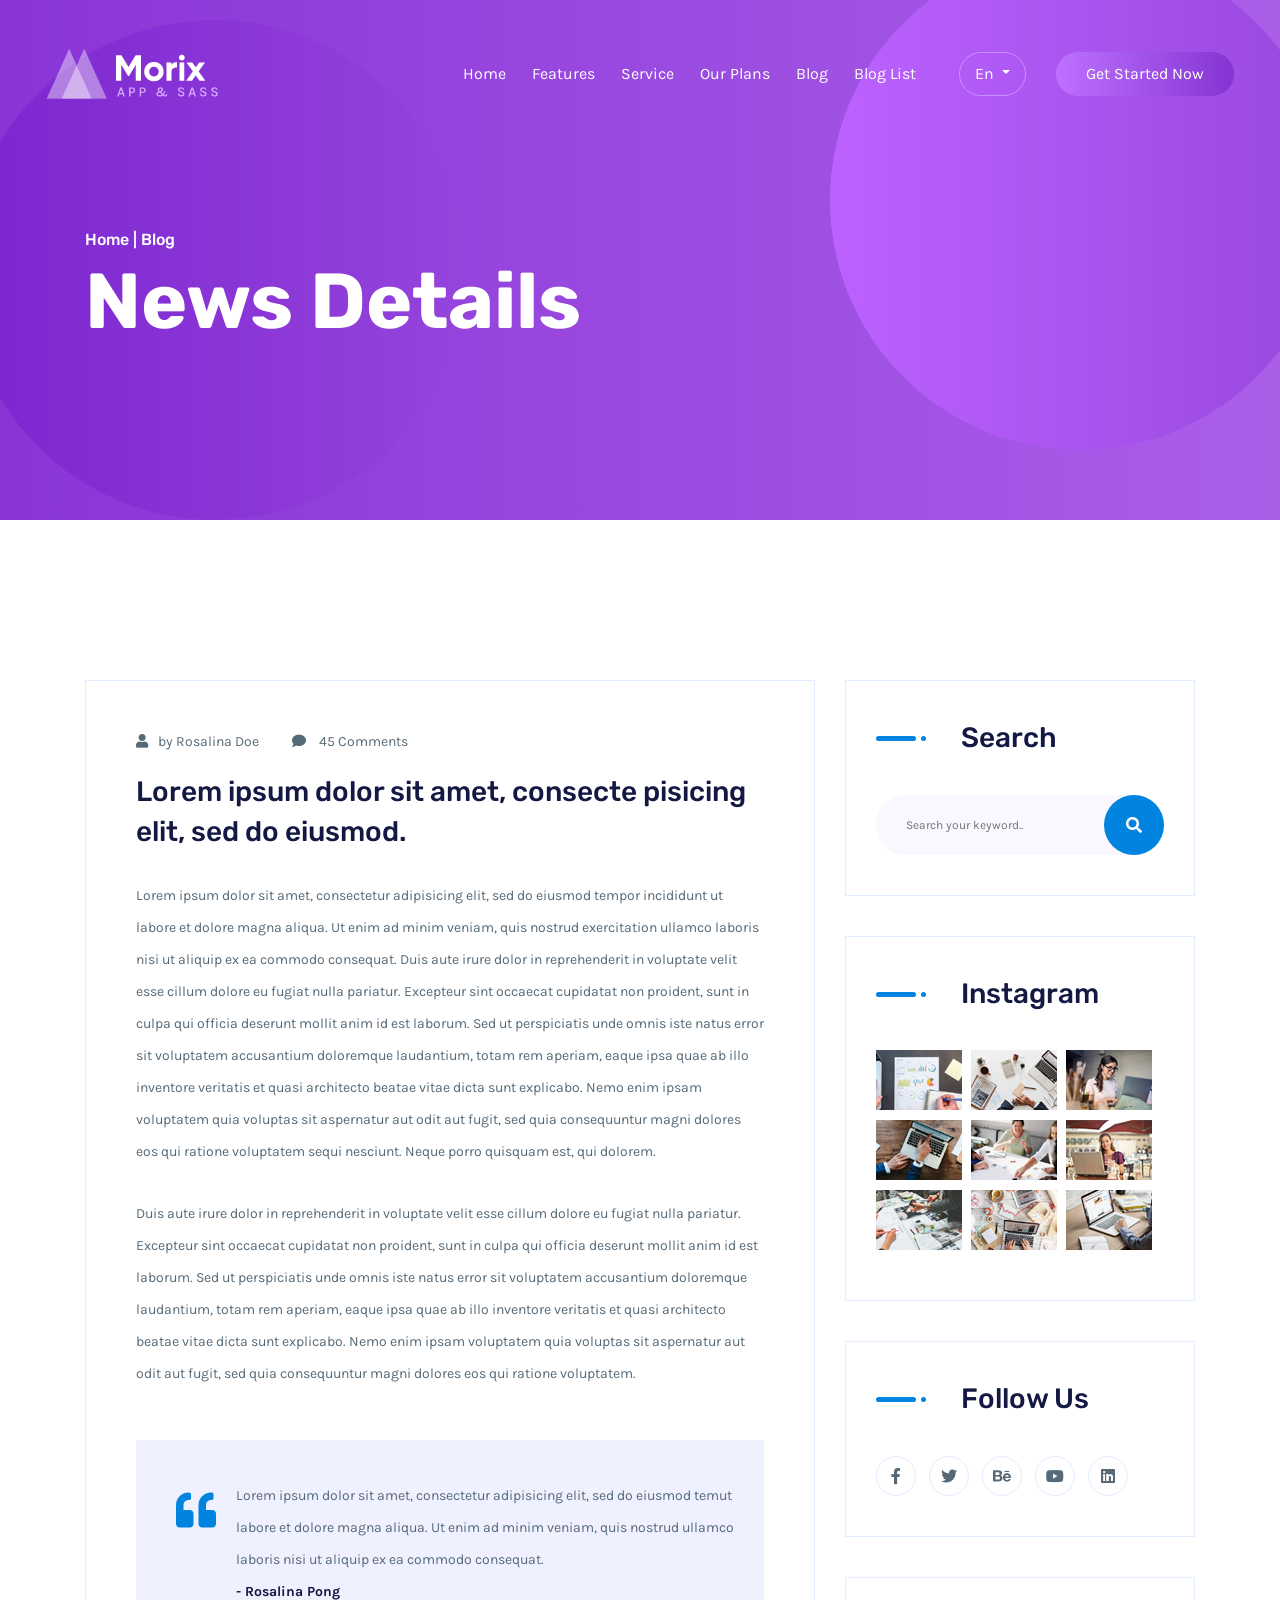
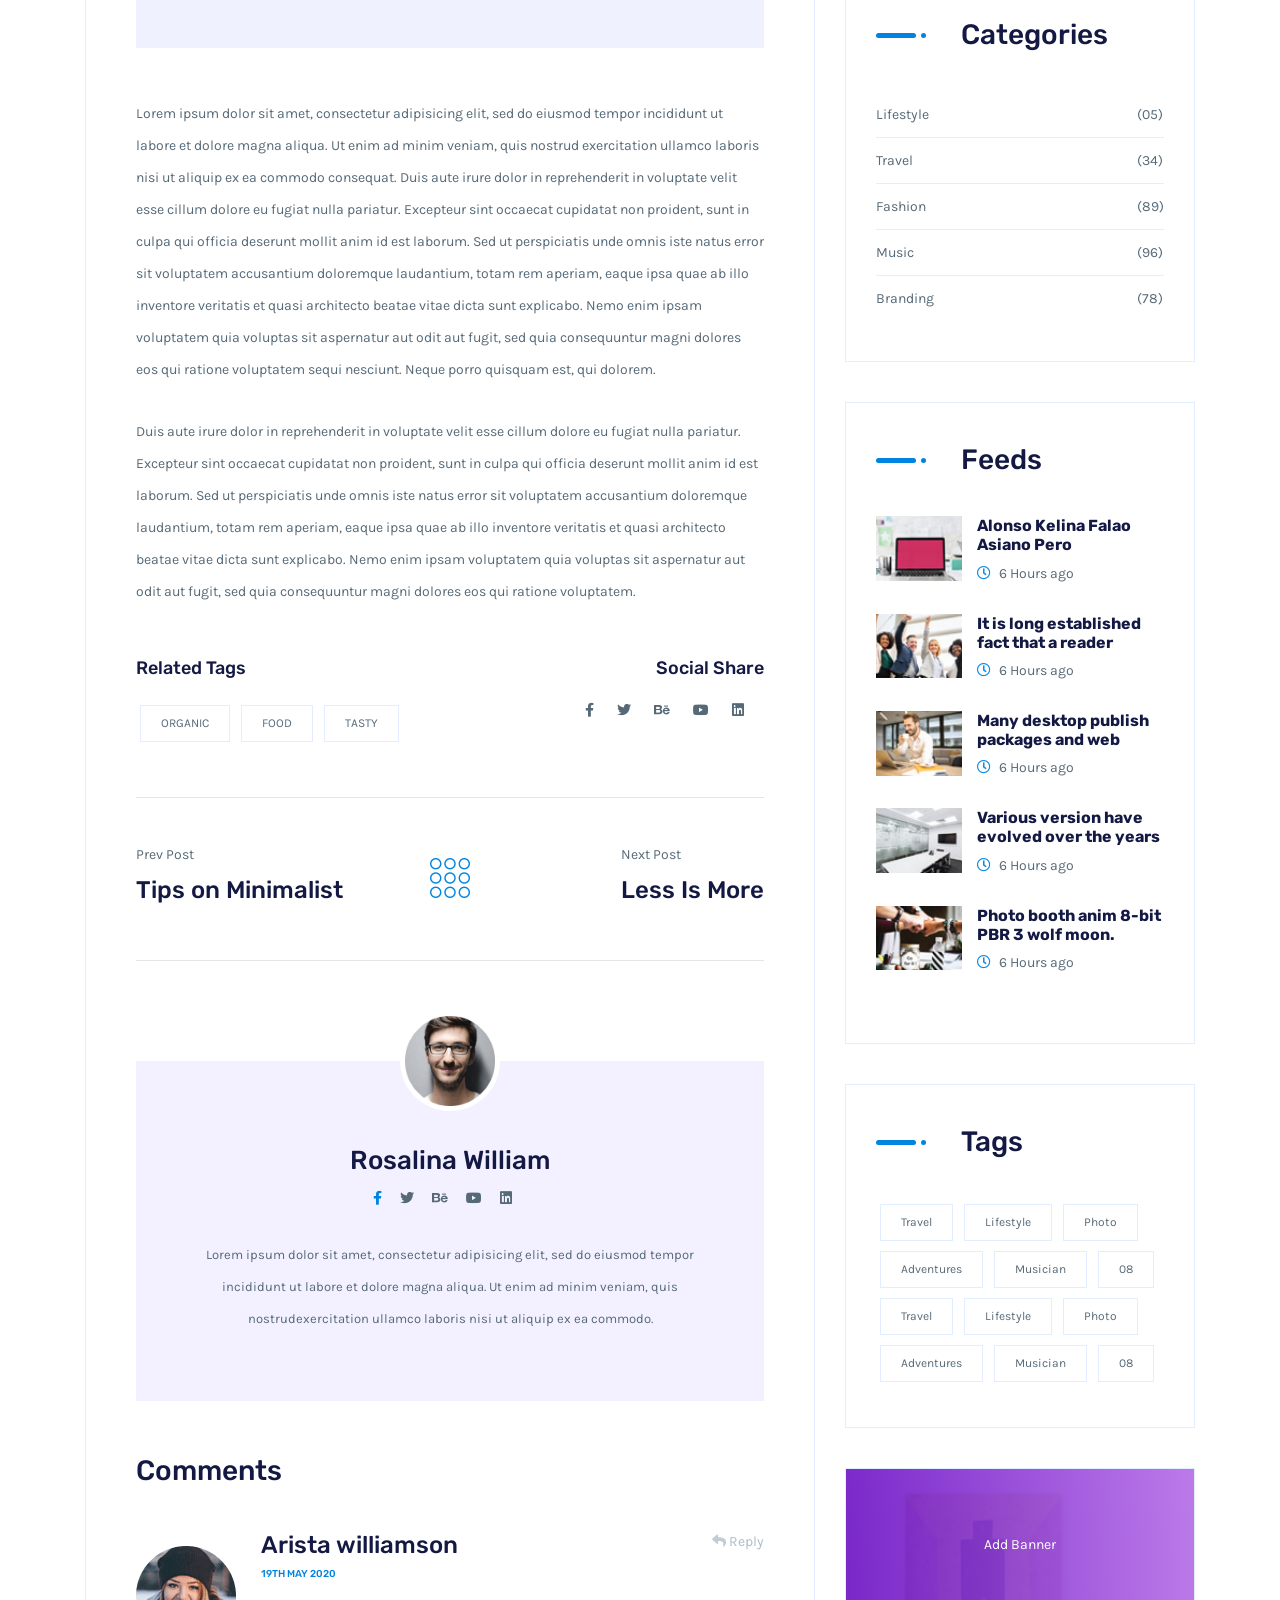
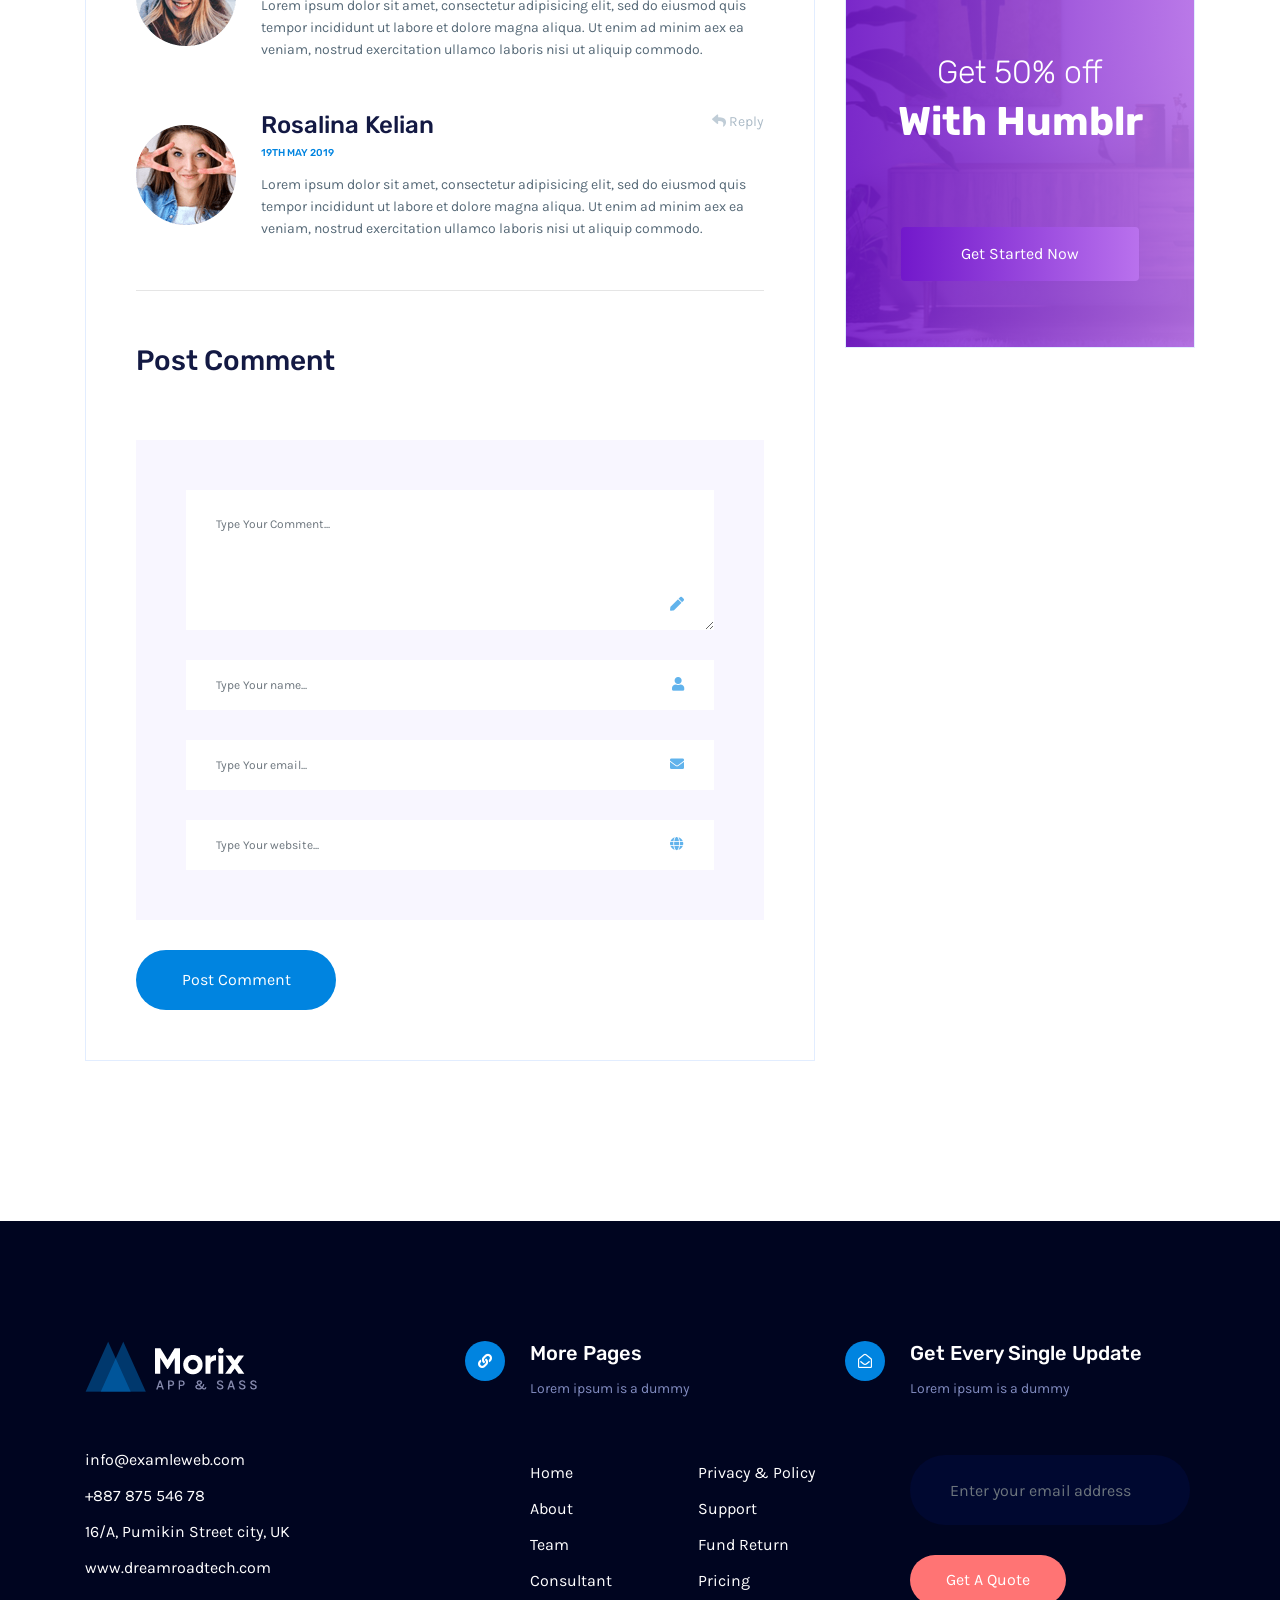
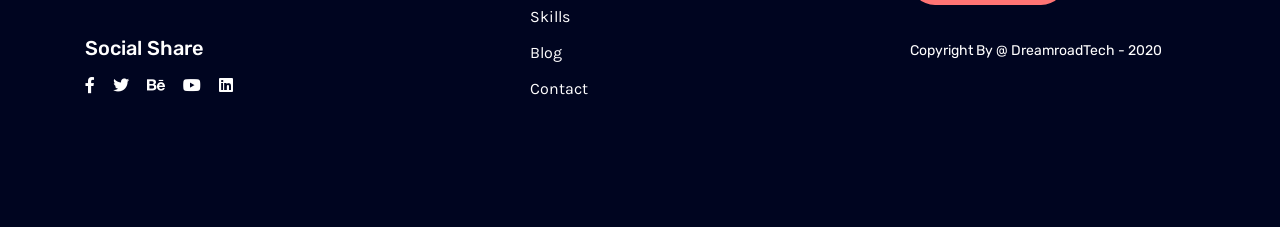
<file: blog-details.html>
<!doctype html>
<html lang="zxx">

<head>
	<meta charset="utf-8">
	<meta name="description" content="">
	<meta name="author" content="">
	<meta name="viewport" content="width=device-width, initial-scale=1">

	<!-- title -->
	<title>Morix - Sass & App Landing HTML Template</title>

	<!-- favicon icon -->
	<link rel="icon" type="image/png" sizes="16x16" href="images/">

	<!-- all CSS here -->
	<link rel="stylesheet" href="css/bootstrap.min.css">
	<link rel="stylesheet" href="css/animate.min.css">
	<link rel="stylesheet" href="css/slick.css">
	<link rel="stylesheet" href="css/fontawesome-all.min.css">
	<link rel="stylesheet" href="css/main.css">
	<link rel="stylesheet" href="css/responsive.css">
  
</head>

<body>
  <!--[if IE]>
    <p class="browserupgrade">You are using an <strong>outdated</strong> browser. Please <a href="https://browsehappy.com/">upgrade your browser</a> to improve your experience and security.</p>
  <![endif]-->

  <!-- Add your site or application content here -->

<!-- ========== header-area-start ========== -->
<header class="head">
	<div class="container-fluid">
		<div class="main-menu">
			<nav class="navbar navbar-expand-lg navbar-light ">
				<div class="logo">
					<a class="navbar-brand" href="index.html">
						<img src="images/logo.png" alt="logo">
					</a>
				</div>
			  	<button class="btn number-btn"><i class="fas fa-phone"></i>+969 876 576 67</button>
			  	<button class="navbar-toggler" type="button" data-toggle="collapse" data-target="#navbarNav" aria-controls="navbarNav" aria-expanded="false" aria-label="Toggle navigation">
			    <span class=""><i class="fas fa-bars"></i></span>
			  	</button>
			  	<div class="collapse navbar-collapse" id="navbarNav">
			    	<ul class="navbar-nav ml-auto">
				      	<li class="nav-item">
				        	<a class="nav-link" href="index.html">Home</a>
				      	</li>
				      	<li class="nav-item">
				        	<a class="nav-link" href="index.html#features">Features</a>
				      	</li>
				      	<li class="nav-item">
				        	<a class="nav-link" href="index.html#developer">Service</a>
				      	</li>
				      	<li class="nav-item">
				       		<a class="nav-link" href="index.html#price">Our Plans</a>
				      	</li>
				      	<li class="nav-item">
				       		<a class="nav-link" href="index.html#news">Blog</a>
				      	</li>
				      	<li class="nav-item">
				        	<a class="nav-link" href="blog.html">Blog List</a>
				      	</li>		      
			    	</ul>
			  	</div>
			  	<div class="dropdown drop-btn">
				  	<button class="btn lang dropdown-toggle" type="button" id="dropdownMenuButton" data-toggle="dropdown" aria-haspopup="true" aria-expanded="false">
				    En
				  	</button>
				  	<div class="dropdown-menu" aria-labelledby="dropdownMenuButton">
					    <a class="dropdown-item" href="#">English</a>
					    <a class="dropdown-item" href="#">Bangla</a>
					    <a class="dropdown-item" href="#">Hindi</a>
					</div>
			  	</div>
			  	<button class="btn start-btn">Get Started Now</button>
			</nav>
		</div> <!-- main-menu end -->
	</div> <!-- container end -->
</header>
 <!-- ========== header-area-end ========== -->

 <!-- ========== Home-area-start ========== -->
<section id="home" class="home blog-home">
	<div class="container">
		<div class="home-content">
			<h6>Home | Blog</h6>
			<h1>News Details</h1>
		</div>
	</div>
	<div class="shape shape-2">
	</div>
</section>
 <!-- ========== Home-area-end ========== -->

 <!-- ========== News-area-start ========== -->
<section id="news" class="news news-details">
	<div class="container">
		<div class="row">
			<div class="col-md-12 col-lg-8">
				<div class="news-left">
					<div class="blog">
						<div class="blog-details">
							<ul>
								<li><a href="#"><i class="fas fa-user"></i>by Rosalina Doe</a></li>
								<li><a href="#"><i class="fas fa-comment"></i> 45 Comments</a></li>
							</ul>
							<h4><a href="#">Lorem ipsum dolor sit amet, consecte pisicing elit, sed do eiusmod.</a></h4>
							<p class="blog-det">Lorem ipsum dolor sit amet, consectetur adipisicing elit, sed do eiusmod tempor incididunt ut labore et dolore magna aliqua. Ut enim ad minim veniam, quis nostrud exercitation ullamco laboris nisi ut aliquip ex ea commodo consequat. Duis aute irure dolor in reprehenderit in voluptate velit esse cillum dolore eu fugiat nulla pariatur. Excepteur sint occaecat cupidatat non proident, sunt in culpa qui officia deserunt mollit anim id est laborum. Sed ut perspiciatis unde omnis iste natus error sit voluptatem accusantium doloremque laudantium, totam rem aperiam, eaque ipsa quae ab illo inventore veritatis et quasi architecto beatae vitae dicta sunt explicabo. Nemo enim ipsam voluptatem quia voluptas sit aspernatur aut odit aut fugit, sed quia consequuntur magni dolores eos qui ratione voluptatem sequi nesciunt. Neque porro quisquam est, qui dolorem. </p>
							<p class="blog-det">Duis aute irure dolor in reprehenderit in voluptate velit esse cillum dolore eu fugiat nulla pariatur. Excepteur sint occaecat cupidatat non proident, sunt in culpa qui officia deserunt mollit anim id est laborum. Sed ut perspiciatis unde omnis iste natus error sit voluptatem accusantium doloremque laudantium, totam rem aperiam, eaque ipsa quae ab illo inventore veritatis et quasi architecto beatae vitae dicta sunt explicabo. Nemo enim ipsam voluptatem quia voluptas sit aspernatur aut odit aut fugit, sed quia consequuntur magni dolores eos qui ratione voluptatem.</p>
							<p class="quote"><i class="fas fa-quote-left"></i>Lorem ipsum dolor sit amet, consectetur adipisicing elit, sed do eiusmod temut labore et dolore magna aliqua. Ut enim ad minim veniam, quis nostrud ullamco laboris nisi ut aliquip ex ea commodo consequat.<span>- Rosalina Pong</span></p>
							<p class="blog-det">Lorem ipsum dolor sit amet, consectetur adipisicing elit, sed do eiusmod tempor incididunt ut labore et dolore magna aliqua. Ut enim ad minim veniam, quis nostrud exercitation ullamco laboris nisi ut aliquip ex ea commodo consequat. Duis aute irure dolor in reprehenderit in voluptate velit esse cillum dolore eu fugiat nulla pariatur. Excepteur sint occaecat cupidatat non proident, sunt in culpa qui officia deserunt mollit anim id est laborum. Sed ut perspiciatis unde omnis iste natus error sit voluptatem accusantium doloremque laudantium, totam rem aperiam, eaque ipsa quae ab illo inventore veritatis et quasi architecto beatae vitae dicta sunt explicabo. Nemo enim ipsam voluptatem quia voluptas sit aspernatur aut odit aut fugit, sed quia consequuntur magni dolores eos qui ratione voluptatem sequi nesciunt. Neque porro quisquam est, qui dolorem. </p>
							<p class="blog-det">Duis aute irure dolor in reprehenderit in voluptate velit esse cillum dolore eu fugiat nulla pariatur. Excepteur sint occaecat cupidatat non proident, sunt in culpa qui officia deserunt mollit anim id est laborum. Sed ut perspiciatis unde omnis iste natus error sit voluptatem accusantium doloremque laudantium, totam rem aperiam, eaque ipsa quae ab illo inventore veritatis et quasi architecto beatae vitae dicta sunt explicabo. Nemo enim ipsam voluptatem quia voluptas sit aspernatur aut odit aut fugit, sed quia consequuntur magni dolores eos qui ratione voluptatem.</p>
							<div class="related">
								<div class="row">
									<div class="col-7">
										<div class="tag ">
											<h3> Related Tags</h3>
											<ul>
												<li><a href="#">ORGANIC</a></li>
												<li><a href="#">FOOD</a></li>
												<li><a href="#">TASTY</a></li>
											</ul>
										</div>
									</div>
									<div class="col-5">
										<div class="social-share">
											<h3>Social Share</h3>
											<ul class="social">
												<li><a href="#"><i class="fab fa-facebook-f"></i></a></li>
												<li><a href="#"><i class="fab fa-twitter"></i></a></li>
												<li><a href="#"><i class="fab fa-behance"></i></a></li>
												<li><a href="#"><i class="fab fa-youtube"></i></a></li>
												<li><a href="#"><i class="fab fa-linkedin"></i></a></li>
											</ul>
										</div>
									</div>
								</div>
							</div>

							<hr/>
							
							<div class="post-change">
								<div class="row">
									<div class="col-6">
										<div class="prev-post">
											<p><a href="#">Prev Post</a> </p>
											<h5><a href="#">Tips on Minimalist</a> </h5>
										</div>
									</div>
									<div class="col-6">
										<div class="next-post">
											<p><a href="#">Next Post</a></p>
											<h5><a href="#">Less Is More</a> </h5>
										</div>	
									</div>
								</div>
								<div class="shape shape-15">
									<img src="images/blog/03_blog_details.png" alt="shape" class="img-fluid">
								</div>
							</div>

							<hr/>

							<div class="avtar">
								<div class="avtar-bg">
									<img src="images/blog/4_blog_details.png" alt="avtar">
								</div>
								<h4>Rosalina William</h4>
								<ul class="social">
									<li class="active"><a href="#"> <i class="fab fa-facebook-f"></i></a></li>
									<li><a href="#"><i class="fab fa-twitter"></i></a></li>
									<li><a href="#"><i class="fab fa-behance"></i></a></li>
									<li><a href="#"><i class="fab fa-youtube"></i></a></li>
									<li><a href="#"><i class="fab fa-linkedin"></i></a></li>
								</ul>
								<p>Lorem ipsum dolor sit amet, consectetur adipisicing elit, sed do eiusmod tempor incididunt ut labore et dolore magna aliqua. Ut enim ad minim veniam, quis nostrudexercitation ullamco laboris nisi ut aliquip ex ea commodo.</p>
							</div>

							<div class="comments">
								<h4>Comments</h4>
								<div class="cmnt-wrap">
									<div class="profile-bg">
										<img src="images/blog/5_blog_details.png" alt="profile">
									</div>
									<div class="profile-info">
										<h5><a href="#">Arista williamson</a></h5>
										<h6>19TH MAY 2020</h6>
										<span><a href="#"><i class="fas fa-reply"></i> Reply</a></span>
										<p>Lorem ipsum dolor sit amet, consectetur adipisicing elit, sed do eiusmod quis tempor incididunt ut labore et dolore magna aliqua. Ut enim ad minim aex ea veniam,  nostrud exercitation ullamco laboris nisi ut aliquip  commodo.</p>
									</div>
									
								</div>
								<div class="cmnt-wrap">
									<div class="profile-bg">
										<img src="images/blog/6_blog_details.png" alt="profile">
									</div>
									<div class="profile-info">
										<h5><a href="#">Rosalina Kelian</a></h5>
										<h6>19TH MAY 2019</h6>
										<span><a href="#"><i class="fas fa-reply"></i> Reply</a></span>
										<p>Lorem ipsum dolor sit amet, consectetur adipisicing elit, sed do eiusmod quis tempor incididunt ut labore et dolore magna aliqua. Ut enim ad minim aex ea veniam,  nostrud exercitation ullamco laboris nisi ut aliquip  commodo.</p>
									</div>
								</div>
							</div>

							<hr/>

							<div class="give-comment">
								<h4>Post Comment</h4>
								<form>
									<textarea class="form-control" rows="5" id="comment" placeholder="Type Your Comment..."></textarea>
									<i class="fas fa-pen"></i> 
									<input type="text" class="form-control" name="name" placeholder="Type Your name...">
									<i class="fas fa-user"></i>
									<input type="text" class="form-control" name="email" placeholder="Type Your email...">
									<i class="fas fa-envelope"></i>
									<input type="text" class="form-control" name="website" placeholder="Type Your website...">
									<i class="fas fa-globe"></i>
								</form>
								<button class="btn com-btn">Post Comment</button>
							</div>
						</div> <!-- blog-details end -->
					</div> <!-- blog end -->
				</div> <!-- news-left end -->
			</div> <!-- col end -->
			<div class="col-md-12 col-lg-4">
				<div class="news-right">
					<div class="search-box side-bar">
						<h3>Search</h3>
						<form>
							<input type="search" name="search" class="formcontrol search-form" placeholder="Search your keyword..">
							<button type="submit"><i class="fas fa-search"></i></button>
						</form>
					</div> <!-- search-box end -->

					<div class="instagram side-bar">
						<h3>Instagram</h3>
						<div class="instagram-img">
							<a href="#"><img src="images/blog/4_blog.jpg" alt="instagram" class="img-fluid"></a>
						</div>
						<div class="instagram-img">
							<a href="#"><img src="images/blog/5_blog.jpg" alt="instagram" class="img-fluid"></a>
						</div>
						<div class="instagram-img">
							<a href="#"><img src="images/blog/6_blog.jpg" alt="instagram" class="img-fluid"></a>
						</div>
						<div class="instagram-img">
							<a href="#"><img src="images/blog/7_blog.jpg" alt="instagram" class="img-fluid"></a>
						</div>
						<div class="instagram-img">
							<a href="#"><img src="images/blog/8_blog.jpg" alt="instagram" class="img-fluid"></a>
						</div>
						<div class="instagram-img">
							<a href="#"><img src="images/blog/9_blog.jpg" alt="instagram" class="img-fluid"></a>
						</div>
						<div class="instagram-img">
							<a href="#"><img src="images/blog/10_blog.jpg" alt="instagram" class="img-fluid"></a>
						</div>
						<div class="instagram-img">
							<a href="#"><img src="images/blog/11_blog.jpg" alt="instagram" class="img-fluid"></a>
						</div>
						<div class="instagram-img">
							<a href="#"><img src="images/blog/12_blog.jpg" alt="instagram" class="img-fluid"></a>
						</div>
					</div> <!-- instagram end -->

					<div class="social-link side-bar">
						<h3>Follow Us</h3>
						<ul>
							<li><a href="#"><i class="fab fa-facebook-f"></i></a></li>
							<li><a href="#"><i class="fab fa-twitter"></i></a></li>
							<li><a href="#"><i class="fab fa-behance"></i></a></li>
							<li><a href="#"><i class="fab fa-youtube"></i></a></li>
							<li><a href="#"><i class="fab fa-linkedin"></i></a></li>
						</ul>
					</div> <!-- social-link end -->

					<div class="categories side-bar">
						<h3>Categories</h3>
						<table>
							<tr>
								<td><a href="#">Lifestyle</a></td>
								<td><a href="#">(05)</a></td>
							</tr>
							<tr>
								<td><a href="#">Travel</a></td>
								<td><a href="#">(34)</a></td>
							</tr>
							<tr>
								<td><a href="#">Fashion</a></td>
								<td><a href="#">(89)</a></td>
							</tr>
							<tr>
								<td><a href="#">Music</a></td>
								<td><a href="#">(96)</a></td>
							</tr>
							<tr>
								<td><a href="#">Branding</a></td>
								<td><a href="#">(78)</a></td>
							</tr>
						</table>
					</div> <!-- categories end -->

					<div class="feeds side-bar">
						<h3>Feeds</h3>

						<div class="feed-item">
							<div class="feed-img">
								<img src="images/blog/13_blog.jpg" alt="feed" class="img-fluid">
							</div>
							<div class="feed-title">
								<h4><a href="blog-details.html">Alonso Kelina Falao Asiano Pero</a></h4>
								<span><i class="far fa-clock"></i> 6 Hours ago</span>
							</div>
						</div>
						<div class="feed-item">
							<div class="feed-img">
								<img src="images/blog/14_blog.jpg" alt="feed" class="img-fluid">
							</div>							
							<div class="feed-title">
								<h4><a href="blog-details.html">It is long established fact that a reader</a></h4>
								<span><i class="far fa-clock"></i> 6 Hours ago</span>
							</div>
						</div>
						<div class="feed-item">
							<div class="feed-img">
								<img src="images/blog/15_blog.jpg" alt="feed" class="img-fluid">
							</div>							
							<div class="feed-title">
								<h4><a href="blog-details.html">Many desktop publish packages and web</a></h4>
								<span><i class="far fa-clock"></i> 6 Hours ago</span>
							</div>
						</div>
						<div class="feed-item">
							<div class="feed-img">
								<img src="images/blog/16_blog.jpg" alt="feed" class="img-fluid">
							</div>							
							<div class="feed-title">
								<h4><a href="blog-details.html">Various version have evolved over the years</a></h4>
								<span><i class="far fa-clock"></i> 6 Hours ago</span>
							</div>
						</div>
						<div class="feed-item">
							<div class="feed-img">
								<img src="images/blog/17_blog.jpg" alt="feed" class="img-fluid">
							</div>							
							<div class="feed-title">
								<h4><a href="blog-details.html">Photo booth anim 8-bit PBR 3 wolf moon.</a></h4>
								<span><i class="far fa-clock"></i> 6 Hours ago</span>
							</div>
						</div>
					</div> <!-- feeds end -->

					<div class="tag side-bar">
						<h3>Tags</h3>
						<ul>
							<li><a href="#">Travel</a></li>
							<li><a href="#">Lifestyle</a></li>
							<li><a href="#">Photo</a></li>
							<li><a href="#">Adventures</a></li>
							<li><a href="#">Musician</a></li>
							<li><a href="#">08</a></li>
							<li><a href="#">Travel</a></li>
							<li><a href="#">Lifestyle</a></li>
							<li><a href="#">Photo</a></li>
							<li><a href="#">Adventures</a></li>
							<li><a href="#">Musician</a></li>
							<li><a href="#">08</a></li>
						</ul>
					</div> <!-- tag end -->

					<div class="banner side-bar">
						<div class="banner-text">
							<p>Add Banner</p>
							<h2>Get 50% off <br><span>With Humblr</span></h2>
							<button class="btn banner-btn">Get Started Now</button>
						</div>
					</div>
				</div> <!-- news-right end -->
			</div> <!-- col-end -->
		</div> <!-- row end -->
	</div> <!-- container end -->
</section>
 <!-- ========== News-area-end ========== -->

 <!-- ========== footer-area-start ========== -->
<footer class="footer">
	<div class="container">
		<div class="row">
			<div class="col-lg-4 col-md-6">
				<div class="footer-part">
					<div class="logo">
						<a href="#"><img src="images/footer-logo.png" alt="logo"></a>
					</div>
					<ul>
						<li><a href="#">info@examleweb.com</a></li>
						<li><a href="#">+887 875 546 78</a></li>
						<li><a href="#"> 16/A, Pumikin Street city, UK</a></li>
						<li><a href="#">www.dreamroadtech.com</a></li>
					</ul>
					<h3>Social Share</h3>
					<ul class="social">
						<li><a href="#"><i class="fab fa-facebook-f"></i></a></li>
						<li><a href="#"><i class="fab fa-twitter"></i></a></li>
						<li><a href="#"><i class="fab fa-behance"></i></a></li>
						<li><a href="#"><i class="fab fa-youtube"></i></a></li>
						<li><a href="#"><i class="fab fa-linkedin"></i></a></li>
					</ul>
				</div>
			</div>

			<div class="col-lg-4 col-md-6">
				<div class="footer-part">
					<div class="footer-icon">
						<i class="fas fa-link"></i>
					</div>
					<h4>More Pages</h4>
					<p>Lorem ipsum is a dummy</p>
					<div class="row">
						<div class="col-6">
							<ul class="link-left">
								<li><a href="#">Home</a></li>
								<li><a href="#">About</a></li>
								<li><a href="#">Team</a></li>
								<li><a href="#">Consultant</a></li>
								<li><a href="#">Skills</a></li>
								<li><a href="#">Blog</a></li>
								<li><a href="#">Contact</a></li>
							</ul>
						</div>
						<div class="col-6">
							<ul class="link-right">
								<li><a href="#">Privacy & Policy</a></li>
								<li><a href="#">Support</a></li>
								<li><a href="#">Fund Return</a></li>
								<li><a href="#">Pricing</a></li>
							</ul>
						</div>
					</div>
				</div>
			</div>

			<div class="col-lg-4 col-md-12">
				<div class="footer-part">
					<div class="footer-icon">
						<i class="far fa-envelope-open"></i>
					</div>
					<h4>Get Every Single Update</h4>
					<p>Lorem ipsum is a dummy</p>
					<form>
						<input type="text" name="email" class="form-control footer-form" placeholder="Enter your email address">
					</form>
					<button class="btn footer-btn" type="submit">Get A Quote</button>

					<p class="copyright">Copyright By @ <a href="#">DreamroadTech</a> - 2020</p>
				</div>
			</div>
		</div> <!-- row end -->
	</div> <!-- container end -->
</footer>
 <!-- ========== footer-area-end ========== -->

	<!-- jquery JS-->
	<script src="js/vendor/modernizr-3.8.0.min.js"></script>
	<script src="js/vendor/jquery-3.4.1.min.js"></script>

	<!-- bootstrap JS-->
	<script src="js/popper.min.js"></script>
	<script src="js/bootstrap.min.js"></script>

	<!-- smooth-scroll JS-->
	<script src="js/smooth-scroll.min.js"></script>
	<script src="js/wow.min.js"></script>

	<!-- slick JS -->
	<script src="js/slick.min.js"></script>

	<!-- counterup JS -->
	<script src="js/jquery.counterup.min.js"></script>
	<script src="js/jquery.waypoints.min.js"></script>

	<!-- main JS -->
	<script src="js/main.js"></script>

</body>

</html>
</file>
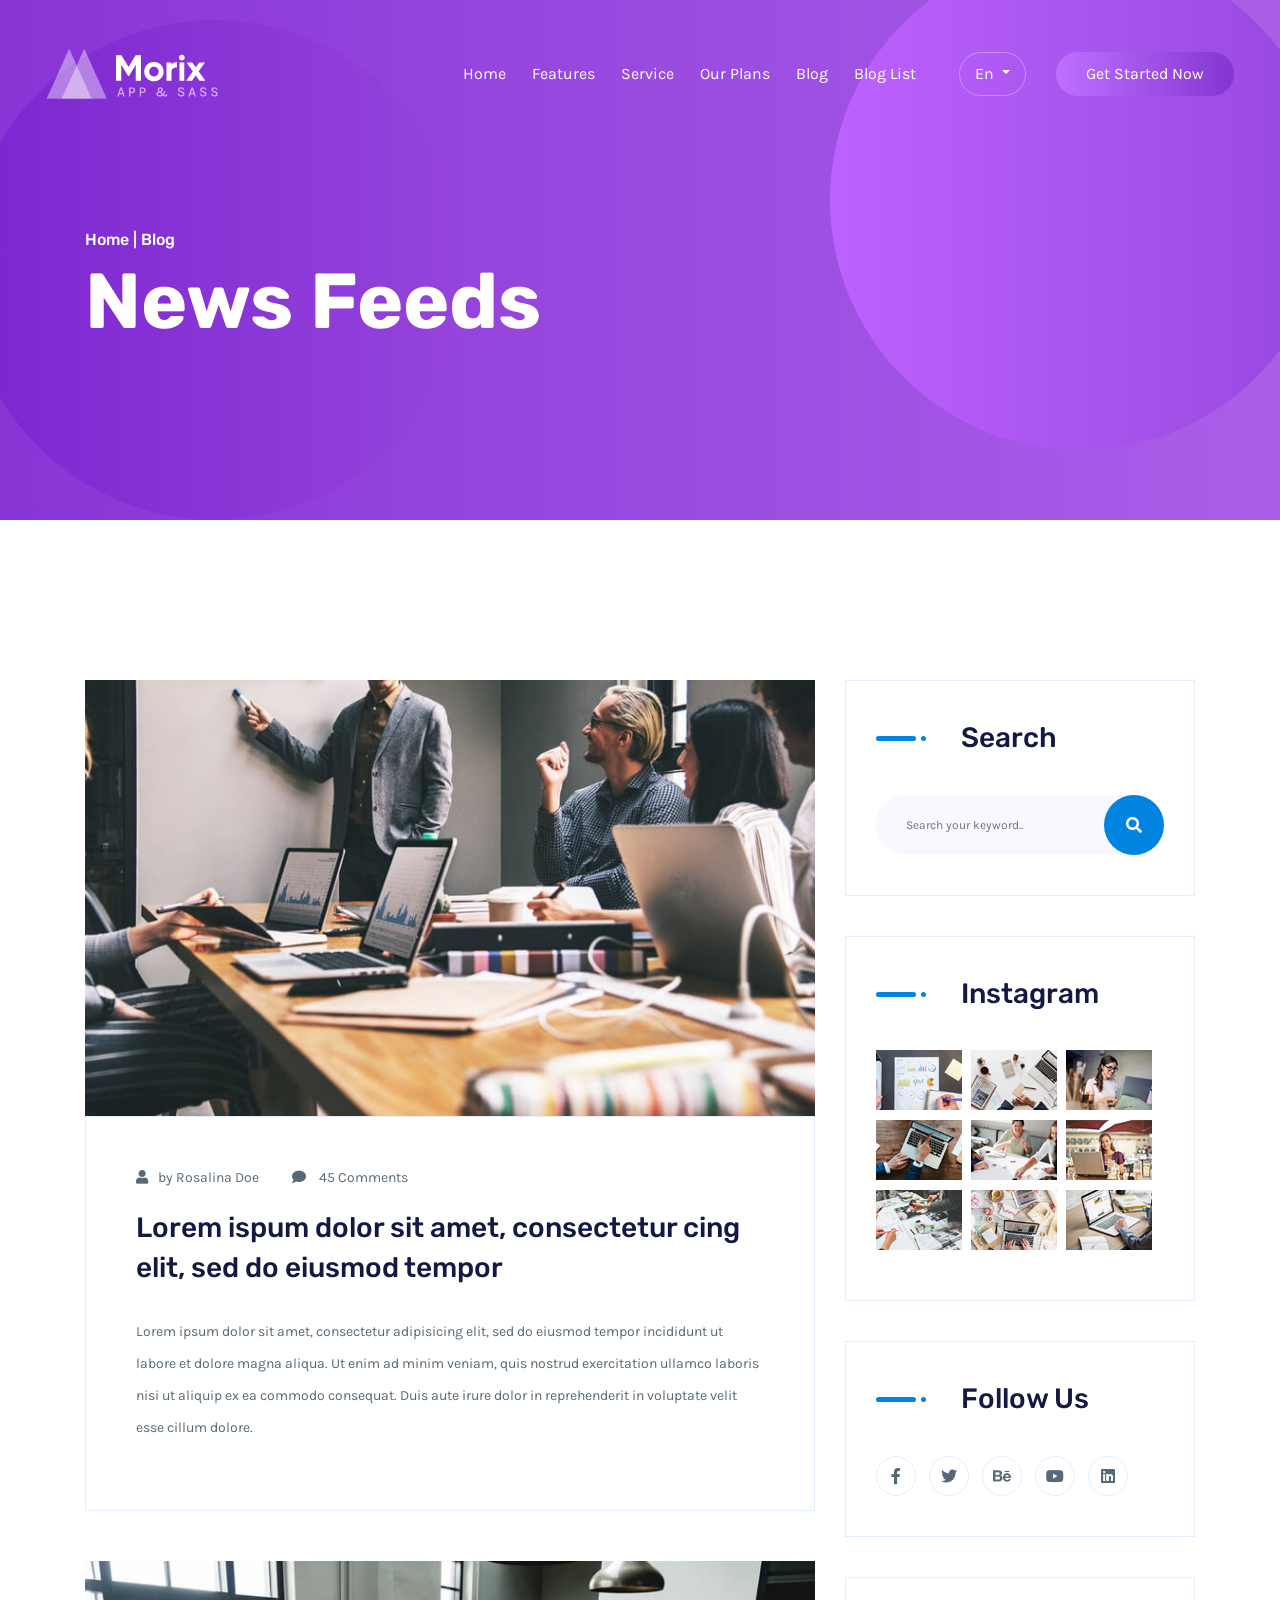
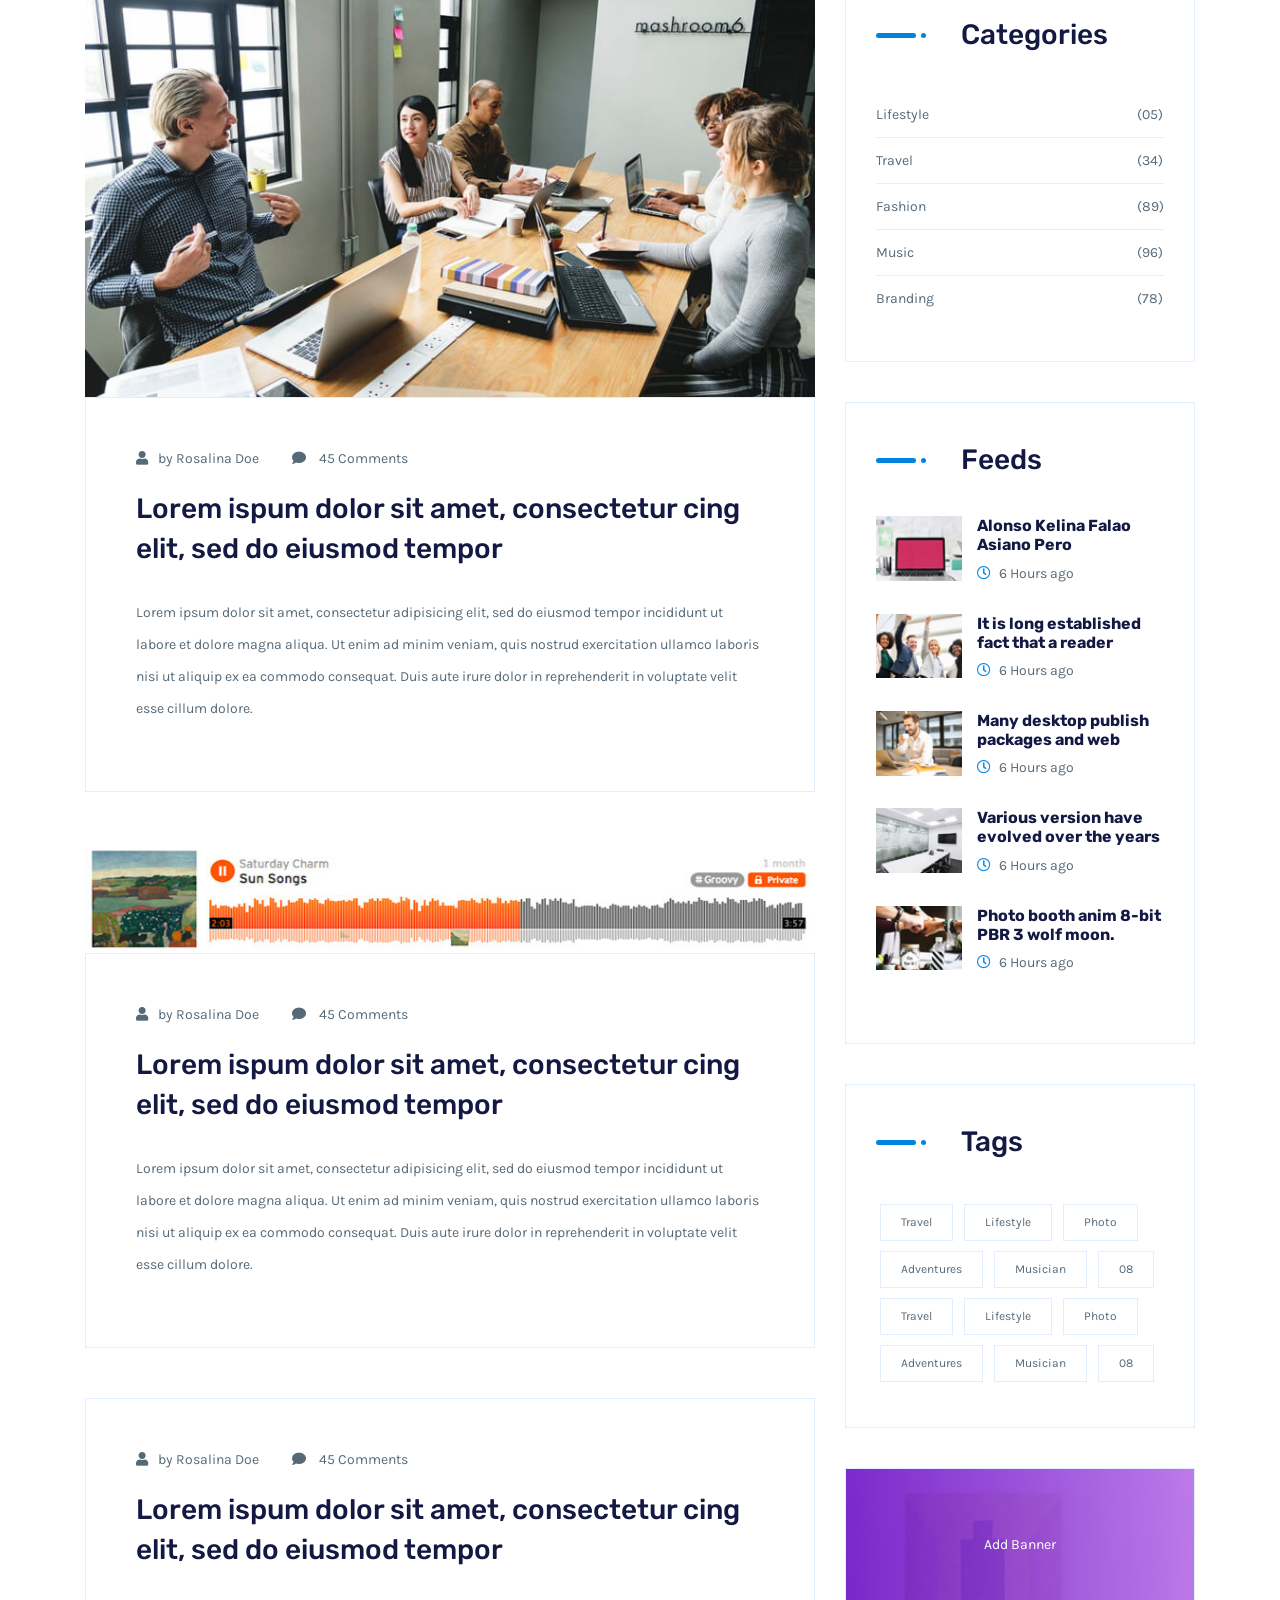
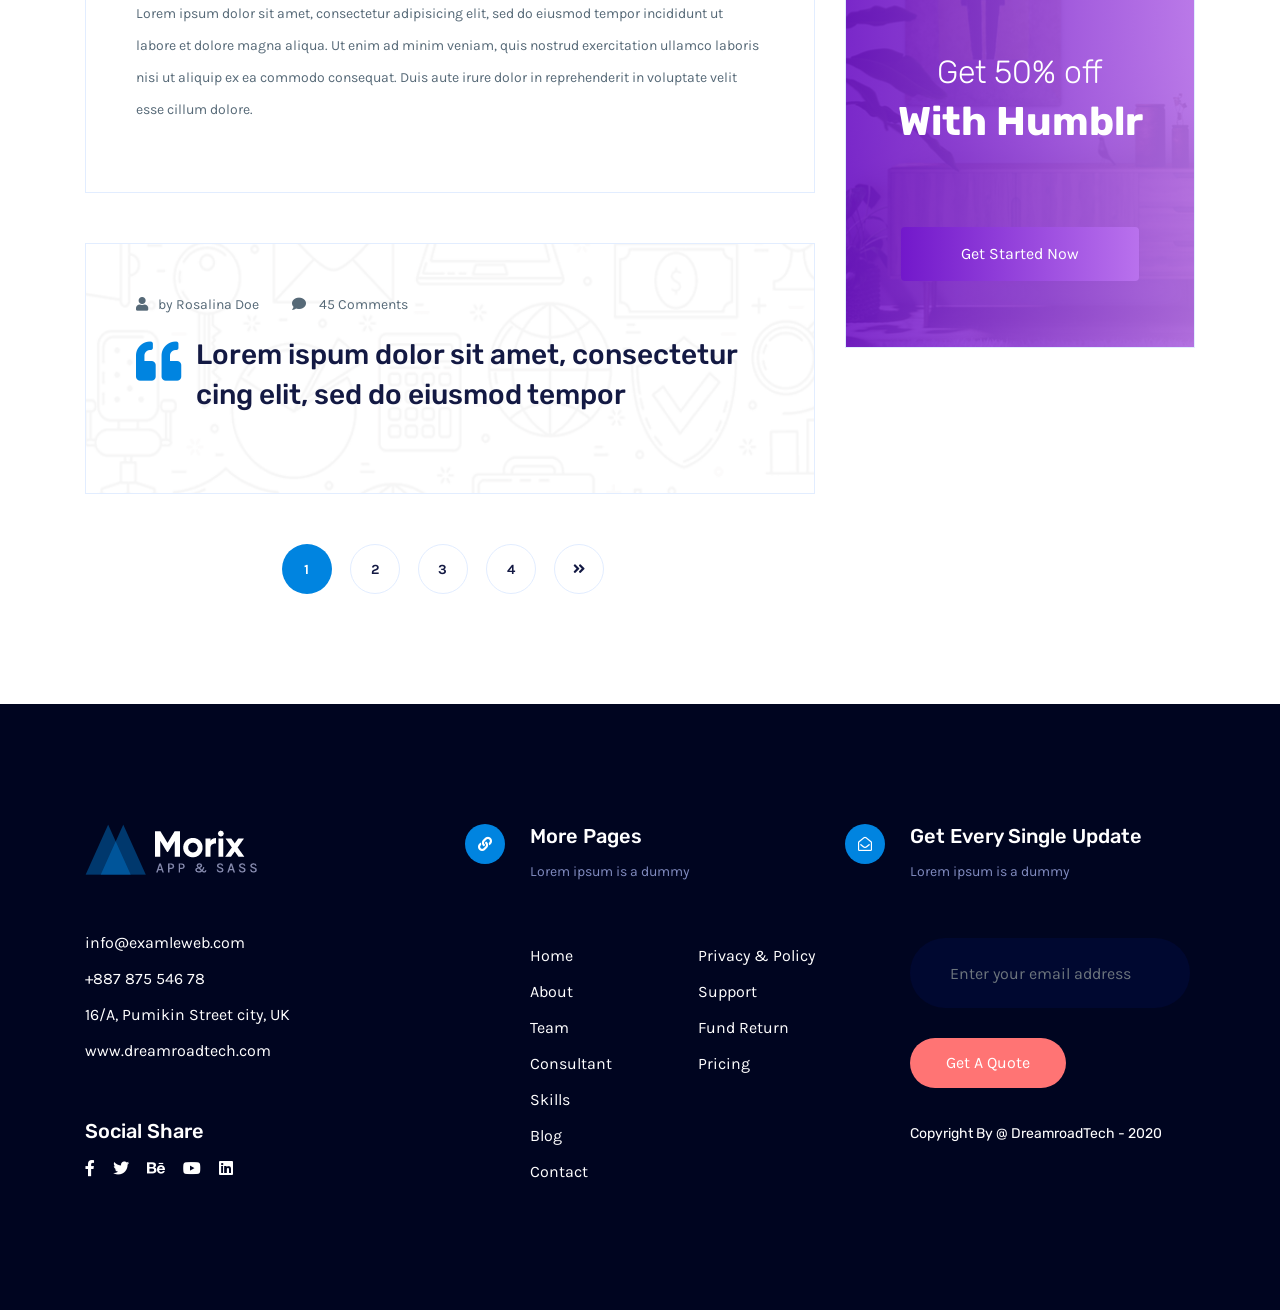
<file: blog.html>
<!doctype html>
<html lang="zxx">

<head>
	<meta charset="utf-8">
	<meta name="description" content="">
	<meta name="author" content="">
	<meta name="viewport" content="width=device-width, initial-scale=1">

	<!-- title -->
	<title>Morix - Sass & App Landing HTML Template</title>

	<!-- favicon icon -->
	<link rel="icon" type="image/png" sizes="16x16" href="images/">

	<!-- all CSS here -->
	<link rel="stylesheet" href="css/bootstrap.min.css">
	<link rel="stylesheet" href="css/animate.min.css">
	<link rel="stylesheet" href="css/slick.css">
	<link rel="stylesheet" href="css/fontawesome-all.min.css">
	<link rel="stylesheet" href="css/main.css">
	<link rel="stylesheet" href="css/responsive.css">
  
</head>

<body>
  <!--[if IE]>
    <p class="browserupgrade">You are using an <strong>outdated</strong> browser. Please <a href="https://browsehappy.com/">upgrade your browser</a> to improve your experience and security.</p>
  <![endif]-->

  <!-- Add your site or application content here -->

<!-- ========== header-area-start ========== -->
<header class="head">
	<div class="container-fluid">
		<div class="main-menu">
			<nav class="navbar navbar-expand-lg navbar-light ">
				<div class="logo">
					<a class="navbar-brand" href="index.html">
						<img src="images/logo.png" alt="logo">
					</a>
				</div>
			  	<button class="btn number-btn"><i class="fas fa-phone"></i>+969 876 576 67</button>
			  	<button class="navbar-toggler" type="button" data-toggle="collapse" data-target="#navbarNav" aria-controls="navbarNav" aria-expanded="false" aria-label="Toggle navigation">
			    <span class=""><i class="fas fa-bars"></i></span>
			  	</button>
			  	<div class="collapse navbar-collapse" id="navbarNav">
			    	<ul class="navbar-nav ml-auto">
				      	<li class="nav-item">
				        	<a class="nav-link" href="index.html">Home</a>
				      	</li>
				      	<li class="nav-item">
				        	<a class="nav-link" href="index.html#features">Features</a>
				      	</li>
				      	<li class="nav-item">
				        	<a class="nav-link" href="index.html#developer">Service</a>
				      	</li>
				      	<li class="nav-item">
				       		<a class="nav-link" href="index.html#price">Our Plans</a>
				      	</li>
				      	<li class="nav-item">
				       		<a class="nav-link" href="index.html#news">Blog</a>
				      	</li>
				      	<li class="nav-item">
				        	<a class="nav-link" href="blog.html">Blog List</a>
				      	</li>		      
			    	</ul>
			  	</div>
			  	<div class="dropdown drop-btn">
				  	<button class="btn lang dropdown-toggle" type="button" id="dropdownMenuButton" data-toggle="dropdown" aria-haspopup="true" aria-expanded="false">
				    En
				  	</button>
				  	<div class="dropdown-menu" aria-labelledby="dropdownMenuButton">
					    <a class="dropdown-item" href="#">English</a>
					    <a class="dropdown-item" href="#">Bangla</a>
					    <a class="dropdown-item" href="#">Hindi</a>
					</div>
			  	</div>
			  	<button class="btn start-btn">Get Started Now</button>
			</nav>
		</div> <!-- main-menu end -->
	</div> <!-- container end -->
</header>
 <!-- ========== header-area-end ========== -->

 <!-- ========== Home-area-start ========== -->
<section id="home" class="home blog-home">
	<div class="container">
		<div class="home-content">
			<h6>Home | Blog</h6>
			<h1>News Feeds</h1>
		</div>
	</div>
	<div class="shape shape-2">
	</div>
</section>
 <!-- ========== Home-area-end ========== -->

 <!-- ========== News-area-start ========== -->
<section id="news" class="news">
	<div class="container">
		<div class="row">
			<div class="col-md-12 col-lg-8">
				<div class="news-left">
					<div class="blog">
						<div class="blog-img blog-h">
							<img src="images/blog/01_blog.jpg" alt="blog" class="img-fluid">
						</div>
						<div class="blog-details">
							<ul>
								<li><a href="#"><i class="fas fa-user"></i>by Rosalina Doe</a></li>
								<li><a href="#"><i class="fas fa-comment"></i> 45 Comments</a></li>
							</ul>
							<h4><a href="blog-details.html">Lorem ispum dolor sit amet, consectetur cing elit, sed do eiusmod tempor</a></h4>
							<p>Lorem ipsum dolor sit amet, consectetur adipisicing elit, sed do eiusmod tempor incididunt ut labore et dolore magna aliqua. Ut enim ad minim veniam, quis nostrud exercitation ullamco laboris nisi ut aliquip ex ea commodo consequat. Duis aute irure dolor in reprehenderit in voluptate velit esse cillum dolore.</p>
						</div>
					</div> <!-- blog end -->

					<div class="blog">
						<div class="blog-img blog-h">
							<img src="images/blog/02_blog.jpg" alt="blog" class="img-fluid">
						</div>
						<div class="blog-details">
							<ul>
								<li><a href="#"><i class="fas fa-user"></i>by Rosalina Doe</a></li>
								<li><a href="#"><i class="fas fa-comment"></i> 45 Comments</a></li>
							</ul>
							<h4><a href="blog-details.html">Lorem ispum dolor sit amet, consectetur cing elit, sed do eiusmod tempor</a></h4>
							<p>Lorem ipsum dolor sit amet, consectetur adipisicing elit, sed do eiusmod tempor incididunt ut labore et dolore magna aliqua. Ut enim ad minim veniam, quis nostrud exercitation ullamco laboris nisi ut aliquip ex ea commodo consequat. Duis aute irure dolor in reprehenderit in voluptate velit esse cillum dolore.</p>
						</div>
					</div> <!-- blog end -->

					<div class="blog">
						<div class="blog-img">
							<img src="images/blog/03_blog.jpg" alt="blog" class="img-fluid">
						</div>
						<div class="blog-details" >
							<ul>
								<li><a href="#"><i class="fas fa-user"></i>by Rosalina Doe</a></li>
								<li><a href="#"><i class="fas fa-comment"></i> 45 Comments</a></li>
							</ul>
							<h4><a href="blog-details.html">Lorem ispum dolor sit amet, consectetur cing elit, sed do eiusmod tempor</a></h4>
							<p>Lorem ipsum dolor sit amet, consectetur adipisicing elit, sed do eiusmod tempor incididunt ut labore et dolore magna aliqua. Ut enim ad minim veniam, quis nostrud exercitation ullamco laboris nisi ut aliquip ex ea commodo consequat. Duis aute irure dolor in reprehenderit in voluptate velit esse cillum dolore.</p>
						</div>
					</div> <!-- blog end -->

					<div class="blog">
						<div class="blog-details">
							<ul>
								<li><a href="#"><i class="fas fa-user"></i>by Rosalina Doe</a></li>
								<li><a href="#"><i class="fas fa-comment"></i> 45 Comments</a></li>
							</ul>
							<h4><a href="blog-details.html">Lorem ispum dolor sit amet, consectetur cing elit, sed do eiusmod tempor</a></h4>
							<p>Lorem ipsum dolor sit amet, consectetur adipisicing elit, sed do eiusmod tempor incididunt ut labore et dolore magna aliqua. Ut enim ad minim veniam, quis nostrud exercitation ullamco laboris nisi ut aliquip ex ea commodo consequat. Duis aute irure dolor in reprehenderit in voluptate velit esse cillum dolore.</p>
						</div>
					</div> <!-- blog end -->

					<div class="blog blog-quote">
						<div class="blog-details">
							<span><i class="fas fa-quote-left"></i></span>
							<ul>
								<li><a href="#"><i class="fas fa-user"></i>by Rosalina Doe</a></li>
								<li><a href="#"><i class="fas fa-comment"></i> 45 Comments</a></li>
							</ul>
							<h4><a href="blog-details.html">Lorem ispum dolor sit amet, consectetur cing elit, sed do eiusmod tempor</a></h4>
						</div>
					</div> <!-- blog end -->

					<ul class="pages">
						<li class="active"><a href="#">1</a></li>
						<li><a href="#">2</a></li>
						<li><a href="#">3</a></li>
						<li><a href="#">4</a></li>
						<li><a href="#"><i class="fas fa-angle-double-right"></i></a></li>
					</ul>
				</div> <!-- news-left end -->
			</div> <!-- col end -->
			<div class="col-md-12 col-lg-4">
				<div class="news-right">
					<div class="search-box side-bar">
						<h3>Search</h3>
						<form>
							<input type="search" name="search" class="formcontrol search-form" placeholder="Search your keyword..">
							<button type="submit"><i class="fas fa-search"></i></button>
						</form>
					</div> <!-- search-box end -->

					<div class="instagram side-bar">
						<h3>Instagram</h3>
						<div class="instagram-img">
							<a href="#"><img src="images/blog/4_blog.jpg" alt="instagram" class="img-fluid"></a>
						</div>
						<div class="instagram-img">
							<a href="#"><img src="images/blog/5_blog.jpg" alt="instagram" class="img-fluid"></a>
						</div>
						<div class="instagram-img">
							<a href="#"><img src="images/blog/6_blog.jpg" alt="instagram" class="img-fluid"></a>
						</div>
						<div class="instagram-img">
							<a href="#"><img src="images/blog/7_blog.jpg" alt="instagram" class="img-fluid"> </a>
						</div>
						<div class="instagram-img">
							<a href="#"><img src="images/blog/8_blog.jpg" alt="instagram" class="img-fluid"></a>
						</div>
						<div class="instagram-img">
							<a href="#"><img src="images/blog/9_blog.jpg" alt="instagram" class="img-fluid"></a>
						</div>
						<div class="instagram-img">
							<a href="#"><img src="images/blog/10_blog.jpg" alt="instagram" class="img-fluid"></a>
						</div>
						<div class="instagram-img">
							<a href="#"><img src="images/blog/11_blog.jpg" alt="instagram" class="img-fluid"></a>
						</div>
						<div class="instagram-img">
							<a href="#"><img src="images/blog/12_blog.jpg" alt="instagram" class="img-fluid"></a>
						</div>
					</div> <!-- instagram end -->

					<div class="social-link side-bar">
						<h3>Follow Us</h3>
						<ul>
							<li><a href="#"><i class="fab fa-facebook-f"></i></a></li>
							<li><a href="#"><i class="fab fa-twitter"></i></a></li>
							<li><a href="#"><i class="fab fa-behance"></i></a></li>
							<li><a href="#"><i class="fab fa-youtube"></i></a></li>
							<li><a href="#"><i class="fab fa-linkedin"></i></a></li>
						</ul>
					</div> <!-- social-link end-->

					<div class="categories side-bar">
						<h3>Categories</h3>
						<table>
							<tr>
								<td><a href="#">Lifestyle</a></td>
								<td><a href="#">(05)</a></td>
							</tr>
							<tr>
								<td><a href="#">Travel</a></td>
								<td><a href="#">(34)</a></td>
							</tr>
							<tr>
								<td><a href="#">Fashion</a></td>
								<td><a href="#">(89)</a></td>
							</tr>
							<tr>
								<td><a href="#">Music</a></td>
								<td><a href="#">(96)</a></td>
							</tr>
							<tr>
								<td><a href="#">Branding</a></td>
								<td><a href="#">(78)</a></td>
							</tr>
						</table>
					</div> <!-- categories end -->

					<div class="feeds side-bar">
						<h3>Feeds</h3>
						<div class="feed-item">
							<div class="feed-img">
								<img src="images/blog/13_blog.jpg" alt="feed" class="img-fluid">
							</div>
							<div class="feed-title">
								<h4><a href="blog-details.html">Alonso Kelina Falao Asiano Pero</a></h4>
								<span><i class="far fa-clock"></i> 6 Hours ago</span>
							</div>
						</div>
						<div class="feed-item">
							<div class="feed-img">
								<img src="images/blog/14_blog.jpg" alt="feed" class="img-fluid">
							</div>							
							<div class="feed-title">
								<h4><a href="blog-details.html">It is long established fact that a reader</a></h4>
								<span><i class="far fa-clock"></i> 6 Hours ago</span>
							</div>
						</div>
						<div class="feed-item">
							<div class="feed-img">
								<img src="images/blog/15_blog.jpg" alt="feed" class="img-fluid">
							</div>							
							<div class="feed-title">
								<h4><a href="blog-details.html">Many desktop publish packages and web</a></h4>
								<span><i class="far fa-clock"></i> 6 Hours ago</span>
							</div>
						</div>
						<div class="feed-item">
							<div class="feed-img">
								<img src="images/blog/16_blog.jpg" alt="feed" class="img-fluid">
							</div>							
							<div class="feed-title">
								<h4><a href="blog-details.html">Various version have evolved over the years</a></h4>
								<span><i class="far fa-clock"></i> 6 Hours ago</span>
							</div>
						</div>
						<div class="feed-item">
							<div class="feed-img">
								<img src="images/blog/17_blog.jpg" alt="feed" class="img-fluid">
							</div>							
							<div class="feed-title">
								<h4><a href="blog-details.html">Photo booth anim 8-bit PBR 3 wolf moon.</a></h4>
								<span><i class="far fa-clock"></i> 6 Hours ago</span>
							</div>
						</div>
					</div> <!-- feeds end -->

					<div class="tag side-bar">
						<h3>Tags</h3>
						<ul>
							<li><a href="#">Travel</a></li>
							<li><a href="#">Lifestyle</a></li>
							<li><a href="#">Photo</a></li>
							<li><a href="#">Adventures</a></li>
							<li><a href="#">Musician</a></li>
							<li><a href="#">08</a></li>
							<li><a href="#">Travel</a></li>
							<li><a href="#">Lifestyle</a></li>
							<li><a href="#">Photo</a></li>
							<li><a href="#">Adventures</a></li>
							<li><a href="#">Musician</a></li>
							<li><a href="#">08</a></li>
						</ul>
					</div> <!-- tag end -->

					<div class="banner side-bar">
						<div class="banner-text">
							<p>Add Banner</p>
							<h2>Get 50% off <br><span>With Humblr</span></h2>
							<button class="btn banner-btn">Get Started Now</button>
						</div>
					</div>
				</div> <!-- news-right end -->
			</div> <!-- col end -->
		</div> <!-- row end -->
	</div> <!-- container end -->
</section>
 <!-- ========== News-area-end ========== -->

 <!-- ========== footer-area-start ========== -->
<footer class="footer">
	<div class="container">
		<div class="row">
			<div class="col-lg-4 col-md-6">
				<div class="footer-part">
					<div class="logo">
						<a href="#"><img src="images/footer-logo.png" alt="logo"></a>
					</div>
					<ul>
						<li><a href="#">info@examleweb.com</a></li>
						<li><a href="#">+887 875 546 78</a></li>
						<li><a href="#"> 16/A, Pumikin Street city, UK</a></li>
						<li><a href="#">www.dreamroadtech.com</a></li>
					</ul>
					<h3>Social Share</h3>
					<ul class="social">
						<li><a href="#"><i class="fab fa-facebook-f"></i></a></li>
						<li><a href="#"><i class="fab fa-twitter"></i></a></li>
						<li><a href="#"><i class="fab fa-behance"></i></a></li>
						<li><a href="#"><i class="fab fa-youtube"></i></a></li>
						<li><a href="#"><i class="fab fa-linkedin"></i></a></li>
					</ul>
				</div>
			</div>

			<div class="col-lg-4 col-md-6">
				<div class="footer-part">
					<div class="footer-icon">
						<i class="fas fa-link"></i>
					</div>
					<h4>More Pages</h4>
					<p>Lorem ipsum is a dummy</p>
					<div class="row">
						<div class="col-6">
							<ul class="link-left">
								<li><a href="#">Home</a></li>
								<li><a href="#">About</a></li>
								<li><a href="#">Team</a></li>
								<li><a href="#">Consultant</a></li>
								<li><a href="#">Skills</a></li>
								<li><a href="#">Blog</a></li>
								<li><a href="#">Contact</a></li>
							</ul>
						</div>
						<div class="col-6">
							<ul class="link-right">
								<li><a href="#">Privacy & Policy</a></li>
								<li><a href="#">Support</a></li>
								<li><a href="#">Fund Return</a></li>
								<li><a href="#">Pricing</a></li>
							</ul>
						</div>
					</div>
				</div>
			</div>

			<div class="col-lg-4 col-md-12">
				<div class="footer-part">
					<div class="footer-icon">
						<i class="far fa-envelope-open"></i>
					</div>
					<h4>Get Every Single Update</h4>
					<p>Lorem ipsum is a dummy</p>
					<form>
						<input type="text" name="email" class="form-control footer-form" placeholder="Enter your email address">
					</form>
					<button class="btn footer-btn" type="submit">Get A Quote</button>

					<p class="copyright">Copyright By @ <a href="#">DreamroadTech</a> - 2020</p>					
				</div>
			</div>
		</div> <!-- row end -->
	</div> <!-- container end -->
</footer>
 <!-- ========== footer-area-end ========== -->


	<!-- jquery JS-->
	<script src="js/vendor/modernizr-3.8.0.min.js"></script>
	<script src="js/vendor/jquery-3.4.1.min.js"></script>

	<!-- bootstrap JS-->
	<script src="js/popper.min.js"></script>
	<script src="js/bootstrap.min.js"></script>

	<!-- smooth-scroll JS-->
	<script src="js/smooth-scroll.min.js"></script>
	<script src="js/wow.min.js"></script>

	<!-- slick JS -->
	<script src="js/slick.min.js"></script>

	<!-- counterup JS -->
	<script src="js/jquery.counterup.min.js"></script>
	<script src="js/jquery.waypoints.min.js"></script>

	<!-- main JS -->
	<script src="js/main.js"></script>
  
</body>
</html>
</file>
<file: css/main.css>
/* ==========================================================================
    Template Name: Morix - Sass & App Landing HTML5 Template
    Template URI: http://dreamroadtech.com/templates/morix-preview/
    Description: Morix - Sass & App Landing HTML5 Template
    Author: dreamroadtech
    Author URI: http://www.dreamroadtech.com
    Version: 1.0
  ========================================================================== */

/* CSS Index 
-----------------------------------
1. Template default css
2. Header css
3. Home css
4. Features css
5. Developer css
6. History css
7. Process css
8. Action css
9. Software css
10. Price css
11. Testimonial css
12. News css
13. Blog page css 
14. Blog-Side-bar css
15. Footer css
*/

/* ==========================================================================
   Google Font
   ========================================================================== */
@import url('https://fonts.googleapis.com/css?family=Karla:400,700|Rubik:300,400,500,700&display=swap');

/*...................................
   1. Template default css
   ................................... */

html {
  overflow-x: hidden;

}
   
body {
  font-family: 'Karla', sans-serif;
  overflow-x: hidden;
  font-size: 14px;
}

a,
.button {
  -webkit-transition: all 0.3s ease-out 0s;
  -moz-transition: all 0.3s ease-out 0s;
  -ms-transition: all 0.3s ease-out 0s;
  -o-transition: all 0.3s ease-out 0s;
  transition: all 0.3s ease-out 0s;
}

a:focus,
.btn:focus {
  text-decoration: none;
  outline: none;
  box-shadow: none;
}

h1,
h2,
h3,
h4,
h5,
h6 {
  font-family: 'Rubik', sans-serif;
  font-weight: 500;
  color: #131943;
}

p {
  font-family: 'Karla', sans-serif;
  font-size: 14px;
  line-height: 32px;
  color: #566977;
}

ul {
  list-style: outside none none;
  margin: 0px;
  padding: 0px;
}

li {
  list-style: none;
  display: inline-block;
  cursor: pointer;
}

li a {
  font-family: 'Karla', sans-serif;
  font-size: 16px;
  color: inherit;
}

a {
  color: inherit;
}

a:hover {
  text-decoration: none;
  color: inherit;
}

.form-control:focus {
  outline: 0;
  box-shadow:none;
}

.icon {
  height: 65px;
  width: 65px;
  text-align: center;
  border-radius: 20px 60px 60px 60px;
  color: #ffffff;
  transition: .3s;
}

.icon:hover {
  box-shadow: 0px 7px 12px -5px #08d26f, -5px 5px 45px 30px rgba(0,0,0,0);
  transition: .3s;
}

/* ==========================================================================
   Author's custom styles
   ========================================================================== */

/*...................................
   2. Header css
   ................................... */

header {
  position: fixed;
  top: 0;
  left: 0;
  right: 0;
  z-index: 2;
  transition: .8s;
  padding: 35px 60px;
}

.neel {
  background: linear-gradient(to right, #7218CB,#B971ED);
  padding: 15px 60px;
}

.btn.number-btn {
  font-size: 16px;
  color: #ffffff;
  border: 1px solid #C891FD;
  padding: 10px 30px;
  border-radius: 40px;
  margin-left: 30px;
}

.btn.number-btn i {
  padding-right: 5px;
}

.nav-item {
  margin: 0 5px;
}

.navbar-light .navbar-nav .nav-link { 
  color: #ffffff;
}

.navbar-light .navbar-nav .nav-link.active{
  opacity: .9;
  color: #ffffff; 
}

.navbar-light .navbar-nav .nav-link:hover {
  opacity: .9;
  color: #ffffff;
}

.lang {
  color: #ffffff;
  border: 1px solid #C891FD;
  padding: 9px 15px;
  border-radius: 40px;
  margin: 0 30px;
}

.btn.start-btn {
  border: none;
  padding: 10px 30px;
  border-radius: 40px;
  color: #ffffff;
  background: linear-gradient(to right, #be71ff, #8435d2);
  transition: .3s;
}

.start-btn:hover {
  background: #6e2baf;
  transition: .3s;
  border: none !important;
}

/*...................................
   3. Home css
   ................................... */

.home {
  background: url(../images/01_home.jpg);
  background-size: cover;
  background-repeat: no-repeat;
  background-position: center;
  height: 100%;
  width:100%;
  position: relative;
}

.home-content {
  position: relative;
  z-index: 1;
  padding: 240px 0 180px 0;
}

.home-content h6 {
  color: #ffffff;
}

.home-content p {
  font-size: 24px;
  padding-bottom: 15px;
  color: #ffffff;
  font-weight: 300;
}

.home-content h1 {
  font-size: 80px;
  font-weight: 700;
  color: #ffffff;
}

.home-content h1 span {
  font-size: 80px;
  font-weight: 300;
}

.download-btn {
  color: #ffffff;
  border: 1px solid #c891fd;
  border-radius: 40px;
  text-align: left;
  padding: 9px 38px;
  font-size: 14px;
  margin: 50px 30px 0 0;
  transition: .3s;
}

.btn-active {
  background: #6e2baf;
  border: 1px solid #6e2baf;
}

.download-btn i {
  float: left;
  font-size: 30px;
  padding-right: 20px;
  line-height: 1.5;
  margin-left: -8px;
}

.download-btn span {
  display: block;
  font-size: 16px;
  font-weight: 500;
  font-family: 'Rubik', sans-serif;
}

.btn:hover {
  background: #6e2baf;
  color: #ffffff;
  transition: .3s;
  border: 1px solid #6e2baf;
}

.shape{
  position: absolute;
}

.home:before {
  position: absolute;
  content: '';
  right: -50px;
  top: -50px;
  height: 500px;
  width: 500px;
  background: linear-gradient(to right, #bc62ff, #9747de);
  border-radius: 50%;
  animation: zoom 10s linear infinite;
}

.shape.shape-2 {
  position: absolute;
  content: '';
  left: -35px;
  bottom: 0;
  height: 500px;
  width: 500px;
  background: linear-gradient(to right, #7c25d0, #9544dc);
  border-radius: 50%;
  animation: zoom 10s linear infinite;
}

.shape-3 img,
.shape-4 img {
  width: 590px;
}

.shape.shape-3 {
  right: 18%;
  bottom: -35%;
  animation: move 10s linear infinite;
  transition: .5s;
}

.shape.shape-4 {
  bottom: 0;
  right: 10px;
  animation: move 10s linear infinite;
  transition: .5s;
}

@keyframes move {
  0%{
    transform:rotateY(0deg);
  }
  50%{
    transform: rotateY(55deg);
  }
  100%{
    transform: rotateY(0deg);
  }
}

@keyframes zoom {
  0%{
    transform: scale(1);
  }
  25%{
    transform: scale(.8);
  }
  50%{
    transform: scale(.7);
  }
  100%{
    transform: scale(1);
  }

}

/*...................................
   4. Features css
   ................................... */
   
.features {
  padding: 180px 0 130px 0;
}

.sub-title {
  margin-bottom: 80px;
}

.sub-title h6 {
  font-size: 14px;
  text-transform: capitalize;
  color: #0084e0;
  position: relative;
  display: inline-block;
}

.sub-title h6:before {
  position: absolute;
  content: '';
  height: 2px;
  width: 40px;
  top: 9px;
  right: -50px;
  background: #0084e0;
}

.sub-title h6:after {
  position: absolute;
  content: '';
  height: 2px;
  width: 20px;
  top: 9px;
  right: -80px;
  background: #0084e0;
}

.fet-icon {
  margin-bottom: 30px;
  background: #46BF9B;
  line-height: 65px;
  font-size: 18px;
  position: relative;
}

.fet-icon:before, 
.fet-icon:after, 
.fet-icon .dot:before {
  position: absolute;
  content: "";
  height: 6px;
  width: 6px;
  border-radius: 3px;
  background: #ffffff;
  opacity: .5;
}

.fet-icon:before {
  left: 15px;
  top: 15px;
}

.fet-icon:after {
  right: 16px;
  top: 15px;
}

.fet-icon .dot:before {
  left: 25px;
  bottom: 14px;
}

.fet-item {
  margin-bottom: 50px;
}

.fet-text h3 {
  font-size: 34px;
  color: #131943;
}

.fet-text p {
  margin: 20px 0;
  font-size: 16px;
}

.fet-text i {
  color: #8AA2B4;
  transition: .3s;
  cursor: pointer;
}

.fet-text i:hover {
  color: #35B0FF;
  transition: .3s;
}

.fet-wrap:nth-child(2) .fet-item .fet-icon {
  background: #FFC539;
}

.fet-wrap:nth-child(3) .fet-item .fet-icon {
  background: #35B0FF;
}

.fet-wrap:nth-child(4) .fet-item .fet-icon {
  background: #FF7474;
}

.fet-wrap:nth-child(5) .fet-item .fet-icon {
  background: #6F29FF;
}

.fet-wrap:nth-child(6) .fet-item .fet-icon {
  background: #08D26F;
}

/*...................................
   5. Developer css
   ................................... */

.developer {
  padding: 180px 0;
  background: #F9FBFF;
}

.develop-left {
  height: 630px;
  width: 630px;
  border-radius: 50%;
  background: linear-gradient(to right, #0F8BE2, #4AB4FF);
  position: relative;
  left: -70px;
  top: 50%;
  margin-top: -315px;
}

.sub-title.dev-title {
  margin-bottom: 40px;
}

.sub-title.dev-title h6 {
  font-size: 14px;
  color: #0084e0;
}

.sub-title h2 {
  font-size: 56px;
  color: #131943;
}

.dev-left-icon {
  background: #08D26F;
  font-size: 22px;
  position: absolute;
  right: 85px;
  line-height: 65px;
}

.develope-right {
  margin-left: 40px;
}

.develope-right-content p {
  font-size: 20px;
  line-height: 38px;
}

.dev-fet {
  margin-top: 50px;
}

.dev-icon {
  float: left;
  background: #FF7474;
  height: 60px;
  width: 60px;
  line-height: 60px;
  font-size: 22px;
}

.dev-fet:nth-child(2) .dev-icon {
  background: #35b0ff;
}

.dev-fet-text {
  margin-left: 100px;
}

.dev-fet-text h3 {
  font-size: 24px;
  color: #131943;
  margin-bottom: 15px;
}

.dev-fet-text p {
  font-size: 14px;
}

.shape.shape-5 {
  top: -100px;
  left: 110px;
}

.shape.shape-6 {
  bottom: -10px;
  left: -120px;
}

.shake {
  animation-duration: 10s;
  animation-delay: 0s;
  animation-iteration-count: infinite;
}

/*...................................
   6. History css
   ................................... */

.company-history {
  background: linear-gradient(to right, #7219CB,  #B870ED);
  padding: 120px 0 70px 0;
  position: relative;
  overflow: hidden;
}

.history-icon {
  height: 110px;
  width: 110px;
  border-radius: 50%;
  background: #ffffff;
  text-align: center;
  font-size: 40px;
  line-height: 110px;
  margin: 10px auto;
}

.counter-box {
  text-align: center;
  margin-bottom: 50px;
}

.history-text span {
  font-size: 60px;
  font-weight: 500;
  color: #ffffff;
  font-family: 'Rubik', sans-serif;
}

.history-text h5 {
  font-size: 14px;
  color: #ffffff;
}

.shape.shape-10 {
  right: 0px;
  bottom: 0px;
  animation: up 10s linear infinite;
  transition: .5s;
  animation: movedown 10s linear infinite;
  transition: .5s;
}

.shape.shape-9 {
  right: -35px;
  bottom: -20px;
  animation: moveup 10s linear infinite;
  transition: .5s;
}

.shape.shape-7 {
  left: 0;
  bottom: 0;
  animation: moveleft 5s linear infinite;
  transition: .5s;
}

.shape.shape-8 {
  left: 50px;
  bottom: 0px;
  animation: moveright 5s linear infinite;
  transition: .5s;
}

@keyframes moveleft {
  0%{
    margin-left: 0;
  }
  50%{
    margin-left: 50px;
  }
  100%{
    margin-left: 0;
  }
}

@keyframes moveright {
  0%{
    margin-left: 0;
  }
  50%{
    margin-left: -50px;
  }
  100%{
    margin-left: 0;
  }
}

@keyframes moveup {
  0%{
    transform: scale(1);
  }
  50%{
    transform: scale(1.4);
  }
  100%{
    transform: scale(1);
  }
}

@keyframes movedown {
  0%{
    transform: scale(1);
  }
  50%{
    transform: scale(.9);
  }
  100%{
    transform: scale(1);
  }
}

/*...................................
   7. Process css
   ................................... */

.process {
  padding: 180px 0;
}

.sub-title.process-title h6 {
  font-size: 14px;
  color: #0084e0;
}

.sub-title.process-title {
  margin-bottom: 30px;
}

.process-left-content p {
  font-size: 20px;
  line-height: 38px;
}

.process-icon {
  float: left;
  height: 60px;
  width: 60px;
  background: #FFC539;
  line-height: 60px;
  font-size: 20px;
}

.porcess-item:nth-child(2) .process-icon {
  background: #46BF9B;
}

.process-text {
  margin-left: 100px;
}

.process-text p {
  font-size: 14px;
  line-height: 20px;
}

.process-text p i {
  color: #FFC539;
  margin-right: 10px;
}

.porcess-item:nth-child(2) .process-text p i {
  color: #46BF9B;
}

.process-text h3 {
  font-size: 24px;
  font-weight: 700;
  color: #131943;
  margin-bottom: 30px;
}

.porcess-item {
  padding-top: 50px;
}

.process-right {
  height: 630px;
  width: 630px;
  border-radius: 50%;
  background: linear-gradient(to right, #46BF9B, #FDC53A);
  position: relative;
  top: 50%;
  right: 0;
  margin-top: -315px;
}

.process-right-icon {
  background: #FF7474;
  font-size: 22px;
  position: absolute;
  left: 100px;
  bottom: 5px;
  line-height: 65px;
}

.shape.shape-11 {
    right: 110px;
    top: -100px;
}

.shape.shape-12 {
  right: -120px;
  top: 0;
}

/*...................................
   8. Action css
   ................................... */

.action {
  background: linear-gradient(to right, #7218CB,  #B971ED);
  padding:180px 0;
  position: relative;
}

.action-wrap {
  text-align: center;
  position: relative;
  z-index: 1;
}

.action-icon {
  display: inline-block;
  height: 60px;
  width: 60px;
  border-radius: 15px 60px 60px 60px;
  background: #ffffff;
  text-align: center;
  line-height: 60px;
  color: #000000;
  margin: 0px 15px;
  transition: .3s;
  font-size: 24px;
}

.action-icon:hover {
  box-shadow: 0px 5px 13px -5px #000000, 5px 5px 15px 5px rgba(0,0,0,0);
  transition: .3s;
}

.android i {
  color: #5894FF;
}

.apple i {
  color: #FF7474;
}

.action-wrap p {
  font-size: 20px;
  color: #ffffff;
  margin-top: 30px;
}

.action-wrap h2 {
  font-size: 55px;
  color: #ffffff;
  margin: 20px 0 40px 0;
}

.action-btn {
  color: #ffffff;
  border: 1px solid #B27EE3;
  border-radius: 40px;
  padding: 10px 30px;
  margin: 0 10px;
}

.action-btn.active {
  background: #6e2baf; 
  border: 1px solid #6e2baf;
}

.action-wrap span {
  color: #ffffff;
  font-size: 40px;
  font-size: 25px;
}

.shape.shape-13 {
  top: -3px;
  left: -10px;
}

.shape.shape-13 img, 
.shape.shape-14 img {
  width: 500px;
}

.shape.shape-14 {
  right: -20px;
  bottom: -3px;
}

/*...................................
   9. Software css
   ................................... */

.software {
  padding: 180px 0;
}

.slick-slide {
  margin: 0 10px 0 10px;
  cursor: pointer;
}

.screen .slick-next:before,
.screen .slick-prev:before {
  color: #DBDCE9;
  font-size: 50px;
  transition: .3s;
}

.screen .slick-prev:hover:before,
.screen .slick-next:hover:before {
  color: #1A91E3;
  transition: .3s;
}

.screen .slick-next.slick-arrow {
  top: -130px;
  right: 23%;
}

.screen .slick-prev.slick-arrow {
  top: -130px;
  right: 27%;
}

/* Slick Arrows */
.slick-prev, .slick-next {
  position: absolute;
  width: 20px;
  height: 20px;
  color: transparent;
  border: none;
  outline: none;
  background: transparent;
}

.slick-prev:hover,
.slick-prev:focus,
.slick-next:hover,
.slick-next:focus {
  color: transparent;
  outline: none;
  background: transparent;
}

.slick-prev:hover:before,
.slick-prev:focus:before,
.slick-next:hover:before,
.slick-next:focus:before {
  opacity: 1;
}

.slick-prev.slick-disabled:before,
.slick-next.slick-disabled:before {
  opacity: .25;
}

.slick-prev:before,
.slick-next:before {
  font-family: 'slick';
  line-height: 1;
  opacity: .75;
  color: white;
  -webkit-font-smoothing: antialiased;
  -moz-osx-font-smoothing: grayscale;
}

[dir='rtl'] .slick-prev {
  right: -25px;
  left: auto;
}

.slick-prev:before {
  content: '←';
}

[dir='rtl'] .slick-prev:before {
  content: '→';
}

[dir='rtl'] .slick-next {
  right: auto;
  left: -25px;
}

.slick-next:before {
  content: '→';
}

[dir='rtl'] .slick-next:before {
  content: '←';
}

/*...................................
   10. Price css
   ................................... */

.price {
  padding: 180px 0 130px 0;
  background: #F9FBFF;
}

.sub-title.price-title {
  display: inline-block;
}

.package-time {
  float: right;
  background: #ffffff;
  padding: 10px;
  border-radius: 40px;
  box-shadow: 0px 0px 5px 0px #f1f1f1;
  transition: .3s;
}

.package-time ul li {
  padding: 12px 40px;
  border-radius: 40px;
  margin-right: 0;
  transition: .3s;
}

.package-time ul li.active {
  background: #FF7474;
}

.package-time ul li:hover {
  background: #FF7474;
  color: #ffffff;
  transition: .3s;
}

.package-time ul li:hover a {
  color: #ffffff;
  transition: .1s;
}

.package-time ul li a {
  color: #000000;
  transition: .3s;
}

.package-time ul li.active a {
  color: #ffffff;
}

.package {
  background: #ffffff;
  text-align: center;
  padding: 60px 30px 50px 30px;
  margin-bottom: 50px;
  transition: .3s;
}

.package:hover {
  box-shadow: 0px 0px 5px 0px #ece9e9;
  transition: .3s;
}

.package h6 {
  font-size: 14px;
  display: inline-block;
  padding: 5px 20px;
  border-radius: 20px;
  text-transform: uppercase;
}

.package.basic h6 {
  color: #46bf9b;
  background: #E4FFF7;

}

.package img {
  margin: 15px 0 30px 0;
}

.package.basic i {
  color: #46bf9b;
}

.package.basic .price-btn:hover {
  background: #46bf9b;
  color: #ffffff;
  transition: .3s;
}

.package.advance h6 {
  color: #ff7474;
  background: #FFF5F5;
}

.package.advance i {
  color: #ff7474;
}

.package.advance .price-btn:hover {
  background: #ff7474;
  color: #ffffff;
  transition: .3s;
}

.package.team h6 {
  color: #35b0ff;
  background: #EFF9FF;
}

.package.team i {
  color: #35b0ff;
}

.package.team .price-btn:hover {
  background: #35b0ff;
  color: #ffffff;
  transition: .3s;
}

.package h5 {
  display: block;
  color: #000b41;
  font-weight: 700;
  font-family: 'Karla', sans-serif;
}

.package h5 span {
  font-size: 70px;
}

.package p {
  font-size: 16px;
}

.btn.price-btn i {
  font-size: 16px;
  line-height: 0;
  margin-right: 10px;
  color: #131943;
  transition: .3s;
}

.btn.price-btn:hover.btn.price-btn i {
  color: #ffffff;
  transition: .3s;
}

.btn.price-btn {
  font-size: 16px;
  color: #131943;
  font-weight: 700;
  padding: 20px 50px;
  border-radius: 40px;
  border: 1px solid #E4EEF6;
  margin: 20px 0;
  transition: .3s;
}

.price-btn.active {
  background: #ff7474;
  color: #ffffff;
}

.price-btn.active i {
  color: #ffffff;
}

/*...................................
   11. Testimonial css
   ................................... */

.testimonial {
  background: linear-gradient(to right, #7218CB,  #B971ED);
  padding:180px 0;
}

.sub-title.testimonial-title h6 {
  color: #ffffff;
}

.sub-title.testimonial-title h6:before {
  background: #ffffff;
}

.sub-title.testimonial-title h6:after {
  background: #ffffff;
}

.sub-title.testimonial-title h2 {
  color: #ffffff;
}

.feedback-wrap {
  background: #ffffff;
  padding: 50px 32px;
  margin-bottom: 50px;
  box-shadow: 0px 30px 0px -10px #B987E7, 0px 65px 0px -22px #9449DA, 50px 50px 15px 9px rgba(0,0,0,0);
}

.feedback-wrap h6 {
  font-size: 16px;
  font-weight: 700;
  color: #000a2d;
  float: right;
}

.rating {
  display: inline-block;
}

.rating li a i {
  color: #FFAE00;
  font-size: 14px;
}

.feedback-wrap p {
  padding: 40px 0 20px 0;
}

.client-img {
  float: left;
  height: 50px;
  width: 50px;
  border-radius: 50%;
}

.client-details {
  margin-left: 70px;
}

.client-details h4 {
  font-size: 18px;
  font-weight: 500;
  color: #000a2d;
}

.client-details {
  color: #0084e0;
}

.sponsor {
  padding-top: 180px;
}

.sponsor h6 {
  font-size: 16px;
  color: #ffffff;
  text-align: center;
  margin-bottom: 50px;
}

.feedback .slick-next.slick-arrow {
  top: -130px;
  right: 80px;
}

.feedback .slick-prev.slick-arrow {
  top: -130px;
  right: 150px;
}

.feedback .slick-next:before,
.feedback .slick-prev:before {
  color: #DBDCE9;
  font-size: 50px;
  transition:  .3s;
}

.feedback .slick-prev:hover:before,
.feedback .slick-next:hover:before {
  color: #ffffff;
  opacity: 1;
  font-size: 50px;
  transition:  .3s;
}

/*...................................
   12. News css
   ................................... */

.news {
  padding: 180px 0 130px 0;
}

.sub-title.title-style {
  text-align: center;
  position: relative;
}

.sub-title.title-style:before {
  position: absolute;
  content: '';
  height: 2px;
  width: 40px;
  top: 12px;
  margin-left: -60px;
  background: #0084e0;
}

.sub-title.title-style:after {
  position: absolute;
  content: '';
  height: 2px;
  width: 20px;
  top: 12px;
  margin-left: -120px;
  background: #0084e0;
}

.new-wrap {
    margin-bottom: 50px;
}

.news-content {
  padding: 30px 15px 0 15px;
  position: relative;
}

.news-img {
  overflow: hidden;
}

.news-img img {
  width: 100%;
  transition: .5s;
}

.new-wrap:hover .news-img img {
  transform: scale(1.1);
  transition: .7s;
}

.news-content h4 {
  font-size: 24px;
  color: #000b41;
  line-height: 32px;
}

.news-content p {
  padding: 10px 0;
}

.reporter-bg {
  display: inline-block;
  height: 50px;
  width: 50px;
  border-radius: 50%;
}

.reporter-bg img {
  width: 100%;
}

.news-content h5 {
  display: inline-block;
  font-size: 14px;
  color: #0084e0;
  margin-left: 20px;
}

.news-content span {
  color: #566977;
  margin-left: 20px;
}

.news-content span i {
  margin-right: 10px;
}

/*///////////////// ================================================///////////////////////
                                13. Blog page css 
////////////////// ================================================///////////////////////*/

.blog-home {
  background-image: none;
  background: linear-gradient(to right, #8935d6, #aa5fe9);
}

.blog {
  margin-bottom: 50px;
}

.blog-img {
  overflow: hidden;
}

.blog-img img {
  transition: .7s;
}

.blog:hover .blog-h img {
  transform: scale(1.05);
  transition: .7s;
}

.blog-details {
  border: 1px solid #e2edff;
  padding: 50px 50px;
  position: relative;
}

.blog-details ul li {
  margin-right: 30px;
}

.blog-details ul li a i {
  padding-right: 10px;
}

.blog-details ul li a {
  font-size: 14px;
  color: #566977;
}

.blog-details h4 {
  font-size: 28px;
  line-height: 40px;
  color: #131943;
  padding: 20px 0;
}

.blog-details span i {
  position: absolute;
  font-size: 45px;
  margin-top: 45px;
  color: #0084E0;
}

.blog-quote {
  background-image: url('../images/blog/blog-png.png');
  background-size: cover;
  background-repeat: no-repeat;
  background-position: center;
  height: 100%;
  width: 100%;
}

.blog.blog-quote h4 {
  margin-left: 60px;
}

ul.pages {
  text-align: center;
}

ul.pages li {
  margin-right: 15px;
  height: 50px;
  width: 50px;
  border: 1px solid #e2edff;
  border-radius: 50%;
  transition: .3s;
  line-height: 50px;
}

ul.pages li a {
  font-size: 14px;
  color: #131943;
  font-weight: 700;
  transition: .2s;
}

ul.pages li:hover, 
ul.pages li.active {
  background: #0084E0;
  border: 1px solid transparent;
}

ul.pages li:hover a, 
ul.pages li.active a{
  color: #ffffff;
  transition: .3s;
}

p.blog-det {
  margin-bottom: 30px;
}

p.quote {
  background: #F0F1FF;
  padding: 40px 30px 40px 100px;
  margin: 50px 0;
  position: relative;
}

p.quote i {
  position: absolute;
  font-size: 40px;
  color: #0084E0;
  left: 40px;
  top: 50px;
}

p.quote span {
  display: block;
  font-weight: 700;
  color: #131943;
}

.related {
  margin-top: 50px;
  margin-bottom: 50px;
}

.related h3 {
  font-size: 18px;
  margin-bottom: 20px;
}

.social-share h3 {
  float: right;  
}

.social-share .social {
  float: right;
}

.social-share .social li {
  margin-right: 10px;
}

.prev-post {
  float: left;
}

.news-details {
  padding: 180px 0 100px 0;
}

.next-post {
  float: right;
}

.post-change {
  margin: 50px 0;
  position: relative;
}

.post-change p {
  line-height: 14px;
  color: #566977;
}

.post-change h5 {
  font-size: 24px;
  line-height: 24px;
}

.shape.shape-15 {
  left: 50%;
  top: 10px;
  margin-left: -20px;
}

.avtar {
  text-align: center;
  background: #F3F1FF;
  padding: 60px 60px 50px 60px;
  margin-top: 100px;
  margin-bottom: 30px;
  position: relative;
}

.avtar .social {
  margin-top: -35px;
  margin-bottom: 30px;
}

.avtar .social li.active a {
  color: #0084E0;
}

.avtar .social li:hover a {
  color: #0084E0;
}

.avtar h4 {
  font-size: 26px;
}

.avtar p {
  font-size: 13px;
}

.avtar-bg {
  position: absolute;
  left: 50%;
  top: -50px;
  height: 100px;
  width: 100px;
  margin-left: -50px;
  border-radius: 50%;
}

.avtar-bg img {
  width: 100%;
}

.avtar .social li {
  margin-right: 5px;
  margin-top: 14px;
}

.comments h4 {
  margin-bottom: 20px;
}

.cmnt-wrap {
  position: relative;
  margin-bottom: 50px;
}

.profile-bg {
  position: absolute;
  left: 0;
  width: 100px;
  height: 100px;
  border-radius: 50%;
  top: 50%;
  margin-top: -50px;
}

.profile-bg img {
  width: 100%;
}

.profile-info {
  margin-left: 125px;
}

.profile-info h5 {
  font-size: 24px;
}

.profile-info h6 {
  font-size: 10px;
  color: #0084e0;
}

.profile-info span {
  position: absolute;
  right: 0;
  top: 0;
}

.profile-info p {
  line-height: 22px;
  margin-top: 15px;
}

.profile-info span a {
  color: #acbbc7;
}

.comments .profile-info span a i {
  margin-top: 0px;
  font-size: 14px;
  color: #C0CDD7;
  position: inherit;
}

.give-comment h4 {
  margin-bottom: 39px;
}

.give-comment {
  margin-top: 30px;
}

.give-comment form {
  background: #F8F6FF;
  padding: 50px 50px 20px 50px;
  position: relative;
}

.give-comment form i {
  position: absolute;
  right: 80px;
  margin-top: -63px;
  font-size: 14px;
  color: #61B3EC;
}

.give-comment .form-control {
  margin-bottom: 30px;
  padding: 25px 30px;
  border: none;
  color: #c5bebe;
  font-size: 12px;
  border-radius: 0
}

input.type.form-control {
  height: 120px;
}

.com-btn {
  background: #0084E0;
  color: #ffffff;
  margin-top: 30px;
  height: 60px;
  width: 200px;
  border-radius: 40px;
}

/*...................................
   14. Blog-Side-bar css
   ................................... */

.side-bar {
  border: 1px solid #e2edff;
  padding: 40px 30px;
  margin-bottom: 40px;
}

.side-bar h3{
  font-size: 28px;
  color: #131943;
  margin-bottom: 40px;
  position: relative;
  padding-left: 85px;
}

.side-bar h3:before {
  position: absolute;
  content: '';
  top: 15px;
  left: 0;
  height: 5px;
  width: 40px;
  border-radius: 50px;
  background: #0084E0;
}

.side-bar h3:after {
  position: absolute;
  content: '';
  top: 15px;
  left: 45px;
  height: 5px;
  width: 5px;
  border-radius: 50px;
  background: #0084E0;
}

.search-box form {
  position: relative;
}

input.formcontrol.search-form {
  height: 60px;
  width: 100%;
  border-radius: 40px;
  padding: 0 30px;
  background: #f9f7ff;
  border: none;
  color: #859eb1;
  font-size: 12px;
}

.search-box button {
  position: absolute;
  right: 0;
  top: 0;
  height: 60px;
  width: 60px;
  border-radius: 50%;
  border: none;
  background: #0084E0;
  color: #ffffff;
  line-height: 60px;
  font-size: 16px;
}

.instagram-img {
  width: 90px;
  height: 60px;
  display: inline-block;
  margin-bottom: 10px;
  margin-right: 2px;
}

.social-link ul li {
  height: 40px;
  width: 40px;
  border: 1px solid #e2edff;
  border-radius: 50%;
  text-align: center;
  margin-right: 10px;
  transition: .3s;
}

.social-link ul li:hover {
  background: #0084E0;
  border: 1px solid transparent;
  transition: .3s;
}

.social-link ul li a {
  line-height: 40px;
  color: #566977;
}

.social-link ul li:hover a {
  color: #ffffff;
  transition: .3s;
}

.social-link ul li.active a {
  color: #ffffff;
  transition: .3s;
}

.categories.side-bar table tr {
  border-bottom: 1px solid #e2edff;
}

.categories.side-bar table tr td {
  width: 100%;
  padding: 12px 0;
}

.categories.side-bar table tr td a {
  color: #566977;
}

.categories table tr:nth-child(5) {
  border: none;
}

.feeds .feed-item {
  margin-bottom: 30px;
  display: inline-block;
}

.feed-img {
  display: inline-block;
  float: left;
  width: 30%;
}

.feed-img img {
  width: 100%;
}

.feed-title {
  padding-left: 15px;
  width: 70%;
  color: #859eb1;
  display: inline-block;
}

.feed-title h4 {
  color: #131943;
  font-weight: 700;
  font-size: 16px;
  font-family: 'Rubik', sans-serif;
}

.feed-title span {
  display: block;
  color: #566977;
}

.feed-title span i {
  color: #108CE2;
  margin-right: 5px;
}

.tag ul li {
  margin: 5px 4px;
  text-align: center;
  border: 1px solid #e2edff;
  padding: 0 20px;
}

.tag ul li a {
  font-size: 12px;
  line-height: 35px;
  color: #566977;
}

.banner {
  background: url(../images/blog/18_blog.jpg);
  background-size: cover;
  background-repeat: no-repeat;
  background-position: center center;
  position: relative;
  width: 100%;
  height: 480px;
}

.banner:before {
  position: absolute;
  content: '';
  top: 0;
  left:0;
  height: 100%;
  width:100%;
  background: linear-gradient(to right, #7218CB,  #B971ED);
  opacity: .9;
}

.banner-text {
  text-align: center;
  position: relative;
  color: #ffffff;
  padding: 20px 0 40px 0;
}

.banner-text p {
  color: #ffffff;
}

.banner-text h2 {
  padding: 70px 0;
  font-weight: 300;
  color: #ffffff;
  line-height: 50px;
}

.banner-text h2 span {
  font-weight: 700;
  font-size: 40px;
}

.banner-btn {
  background: linear-gradient(to right, #7218CB, #B971ED);
  color: #ffffff;
  padding: 15px 60px;
  border: transparent;
}

/*...................................
   15. Footer css
   ................................... */
footer.footer {
  background: #000520;
  padding: 120px 0 50px 0;
}

.footer-part {
  margin-bottom: 70px;
}

.footer-part h3 {
  color: #ffffff;
  margin-top: 50px;
  font-size: 20px;
}

.footer-part ul li {
  display: block;
}

ul.social li {
  display: inline-block;
  margin-right: 15px;
}

ul.social li a:hover {
  color: #0084E0;
}

ul.link-left {
  margin-left: 65px;
}

ul.link-right {
  float: right;
}

.footer-icon {
  height: 40px;
  width: 40px;
  border-radius: 50%;
  background: #0084E0;
  text-align: center;
  margin-right: 25px;
  float: left;
}

.footer-icon i {
  font-size: 14px;
  color: #ffffff;
  line-height: 40px;
}

.footer-part h4 {
  font-size: 20px;
  color: #ffffff;
}

.footer-part p {
  color: #818cc0;
}

.footer-part ul li a {
  color: #ffffff;
  line-height: 36px;
}

.footer-part .logo {
  margin-bottom: 50px;
}

.footer-part p {
  margin-bottom: 50px;
}

input.form-control.footer-form {
  width: 80%;
  height: 70px;
  padding: 0 0 0 40px;
  border-radius: 40px;
  background: #000830;
  border: none;
  margin-left: 65px;
}

button.btn.footer-btn {
  background: #FF7474;
  padding: 12px 35px;
  border-radius: 40px;
  margin-left: 65px;
  margin-top: 30px;
  color: #ffffff;
}

p.copyright {
  color: #ffffff;
  margin-left: 65px;
  margin-top: 30px;
  font-family: 'Rubik', sans-serif;
}
</file>
<file: css/responsive.css>
/* XL Device :1200px. */
@media (min-width: 1450px) and (max-width: 1600px) {

	.shape-3 img, 
	.shape-4 img {
	 	width: 550px;
	}
	
	.shape.shape-14 img {
	    width: 430px;
	}

	.shape.shape-6 {
	    left: -100px;
	}

	.shape.shape-12 {
	    right: -80px;
	}

	.screen .slick-next.slick-arrow {
	    right: 22%;
	}

}

@media (min-width: 1200px) and (max-width: 1449px) {

	header {
	    padding: 35px 15px;
	}

	.neel {
		padding: 15px 15px;
	}
	
	.btn.number-btn {
		display: none;
	}

	.home-content h1,
	.home-content h1 span {
	    font-size: 78px;
	    line-height: 90px;
	}

	.shape.shape-4 {
	    right: -20px;
	    bottom: 2%;
	}

	.shape.shape-3 {
	    bottom: -28%;
	}

	.shape-3 img, 
	.shape-4 img {
	    width: 100%;
	    line-height: 80px;
	}

	.home-content {
	    padding: 230px 0 165px 0;
	}

	.shape.shape-13 img, 
	.shape.shape-14 img {
	    width: 100%;
	}

	.action-wrap h2 {
	    font-size: 50px;
	}

	.screen .slick-next.slick-arrow {
	    right: 21%;
	}

	.features {
	    padding: 160px 0 110px 0;
	}

	.developer {
	    padding: 160px 0;
	}

	.process {
	    padding: 160px 0;
	}

	.action {
	    padding: 160px 0;
	}

	.software {
	    padding: 160px 0;
	}

	.price {
	    padding: 160px 0 110px 0;
	}

	.sponsor {
	    padding-top: 160px;
	}

	.testimonial {
	    padding: 160px 0;
	}

	.news {
	    padding: 160px 0 110px 0;
	}

}

/* LG Device :992px. */
@media (min-width: 992px) and (max-width: 1199px) {
	
	header {
	    padding: 35px 0;
	}

	.neel {
		padding: 15px 0;
	}

	.home-content h1,
	.home-content h1 span {
	    font-size: 75px;
	    line-height: 86px;
	}

	.btn.number-btn {
		display: none;
	}

	.btn.start-btn {
		margin-left: 15px;
	}

	.drop-btn {
		display: none;
	}

	.shape.shape-2 {
		background: linear-gradient(to right, #8630da, #984bdc);	
	}
	
	.shape.shape-3,
	.shape.shape-4 {
		bottom: -170px;
		right: 0;
	}

	.shape.shape-4 {
	    right: -40px;
	    bottom: 250px;
	    width: 320px;
	}

	.shape.shape-3 img {
		width: 100%;
	}

	.fet-text p, 
	.package p  {
	    font-size: 14px;
	}

	.develop-left {
	    height: 480px;
	    width: 480px;
	    margin-top: -240px;
	}

	.shape.shape-5 {
	    top: -120px;
	    left: 80px;
	    
	}

	.shape.shape-6 {
	    bottom: -50px;
	}

	.shape.shape-12 {
	    top: -30px;
	}

	.shape.shape-5 img, 
	.shape.shape-6 img, 
	.shape.shape-11 img, 
	.shape.shape-12 img {
	    width: 340px;
	}

	.dev-left-icon {
	    right: 30px;
	    top: -30px;
	}
	
	.process-right {
	    height: 480px;
	    width: 480px;
	    margin-top: -240px;
	    right: 30px;
	}
	
	.shape.shape-11 {
	    top: -120px;
	    right: 80px;
	}

	.sub-title h2 {
	    font-size: 54px;
	}

	.process-right-icon {
	    left: 35px;
	    bottom: 15px;
	}

	.shape.shape-13 img, 
	.shape.shape-14 img {
	    width: 380px;
	}

	.action-wrap h2 {
		font-size: 52px;
	}

	.screen .slick-next.slick-arrow {
	    right: 90px;
	}

	.screen .slick-prev.slick-arrow {
	    right: 160px;
	}
	
	.package {
	    padding: 50px 30px 30px 30px;
	}

	.btn.price-btn {
	    padding: 20px 30px;
	}

	.reporter-bg {
		position: absolute;
		left: 15px;
		bottom: -5px;
	}

	.news-content h5{
		display: inline-block;
		margin: 0 0 0 70px;
	}

	.news-content span {
	    margin: 0px 0 0 70px;
	    display: block;
	}

	.feedback-wrap {
	    padding: 50px 20px;
	}

	.footer-icon {
		margin-right: 15px;
	}

	input.form-control.footer-form {
	    padding: 0 0 0 25px;
	}

	ul.link-left, 
	button.btn.footer-btn, 
	p.copyright {
	    margin-left: 50px;
	}

	.footer-part form {
		margin-left: -20px;
	}

	.history-text span,
	.package h5 span  {
		font-size: 54px;
	}

	.features {
	    padding: 160px 0 110px 0;
	}

	.developer {
	    padding: 160px 0;
	}

	.process {
	    padding: 160px 0;
	}

	.action {
	    padding: 160px 0;
	}

	.software {
	    padding: 160px 0;
	}

	.price {
	    padding: 160px 0 110px 0;
	}

	.sponsor {
	    padding-top: 160px;
	}

	.testimonial {
	    padding: 160px 0;
	}

	.news {
	    padding: 160px 0 110px 0;
	}

	.social-link ul li {
		margin-bottom: 10px;
	}

	.banner-btn {
	    padding: 15px 54px;
	}

	.banner-btn:hover {
	    padding: 15px 54px;
	}

}
 
/* MD Device :768px. */
@media (min-width: 768px) and (max-width: 991px) {

    header {
	    padding: 35px 0;
	}

	.neel{
		padding: 15px 0;
	}

	.navbar-light .navbar-toggler {
	    top: 18px;
	    right: 0;
	    position: absolute;
	    padding: 6px 10px;
	    border-radius: 10px;
	    border-color: rgba(255, 255, 255, 0.5);
	    transition: .5s;
	    margin-right: 20px;
	}

	.navbar-light .navbar-nav .active>.nav-link {
		color: #ffffff;
	}

	.navbar-light .navbar-toggler:hover {
		background: linear-gradient(to right, #be71ff, #8435d2);
	}

	.navbar-light .navbar-nav .nav-link {
		text-align: center;
		border-bottom: 1px solid rgba(255, 255, 255, 0.1);
		padding: 13px 0;
	}

	.navbar-light .navbar-nav .nav-link:hover{
		background: #6e2baf;
		color: #ffffff;
	}

	.navbar-light .navbar-toggler span i {
		color: #ffffff;
		font-size: 26px;
	}

	.navbar-nav{
		background: linear-gradient(to right, #7218CB,#B971ED);
		margin-top: 20px;
	}

	.btn.start-btn {
		display: none;
	}

	.btn.number-btn{
		display: none;
	}

	.drop-btn{
		display: none;
	}

	.home-content h1,
	.home-content h1 span {
	    font-size: 76px;
	}

	.shape.shape-3,
	.shape.shape-4,
	.shape.shape-13,
	.shape.shape-14 {
		display: none;
	}

	.develop-left {
 		left: 50%;
 		top: 0;
 		margin-left: -315px;
 		margin-bottom: 0;
 		margin-top: 0;
	}

	.develope-right {
		margin-top: 150px;
	}

	.process-left {
	    margin-bottom: 150px;
	}

	.process-right {
	    left: 50%;
	    margin-left: -315px;
	    top: 0;
	    margin-top: 0;
	}

	.history-text span {
		font-size: 50px;
	}

	.reporter-bg {
		position: absolute;
		left: 15px;
		bottom: -5px;
	}

	.news-content h5{
		display: inline-block;
		margin: 0 0 0 70px;
	}

	.news-content span {
	    margin: 0px 0 0 70px;
	    display: block;
	}

	.btn.price-btn {
	    padding: 20px 49px;
	}

	.new-wrap {
	    margin-bottom: 50px;
	}

	.screen .slick-next.slick-arrow {
	    right: 55px;
	}

	.screen .slick-prev.slick-arrow {
	    right: 120px;
	}

	.feedback .slick-next.slick-arrow {
	    right: 45px;
	}

	.feedback .slick-prev.slick-arrow {
	    right: 110px;
	}

	.package h5 span {
	    font-size: 60px;
	}

	.features {
	    padding: 150px 0 100px 0;
	}

	.developer {
	    padding: 150px 0;
	}

	.process {
	    padding: 150px 0 150px 0;
	}

	.action {
	    padding: 120px 0;
	}

	.software {
	    padding: 150px 0;
	}

	.price {
	    padding: 150px 0 100px 0;
	}

	.sponsor {
	    padding-top: 150px;
	}

	.testimonial {
	    padding: 150px 0;
	}

	.news {
	    padding: 150px 0 100px 0;
	}

	.sub-title h2, 
	.action-wrap h2 {
		font-size: 50px;
		line-height: 60px;
	}

	.news-left {
		margin-bottom: 50px;
	}

}
 
/* Extra small Device. */
@media (max-width: 767px) {

	header {
	    padding: 25px 0;
	}

	.neel{
		padding: 12px 0;
	}

	header.head .logo img {
	    width: 90%;
	}

	.home-content {
		padding: 240px 0 140px 0;
	}

	.home-content p{
		padding-bottom: 0;
		font-size: 22px;
	}
	
	.home-content h1, 
	.home-content h1 span {
	    font-size: 50px;
	}

	.home-content h1 {
	    font-weight: 500;
	}

	.download-btn {
	    margin: 30px 15px 0 0;
	}

	.btn.start-btn {
		display: none;
	}

	.btn.number-btn{
		display: none;
	}

	.drop-btn {
		display: none;
	}

	.navbar-light .navbar-toggler {
	    top: 18px;
	    right: 0;
	    position: absolute;
	    padding: 6px 10px;
	    border-radius: 10px;
	    border-color: rgba(255, 255, 255, 0.5);
	    transition: .5s;
	    margin-right: 10px;
	}

	.navbar-light .navbar-nav .active>.nav-link {
		color: #ffffff;
	}

	.navbar-light .navbar-toggler:hover {
		background: linear-gradient(to right, #be71ff, #8435d2);
	}

	.navbar-light .navbar-nav .nav-link {
		text-align: center;
		border-bottom: 1px solid rgba(255, 255, 255, 0.1);
		padding: 13px 0;
	}

	.navbar-light .navbar-nav .nav-link:hover {
		background: #6e2baf;
		color: #ffffff;
	}

	.navbar-light .navbar-toggler span i {
		color: #ffffff;
		font-size: 26px;
	}

	.navbar-nav {
		background: linear-gradient(to right, #7218CB,#B971ED);
		margin-top: 20px;
	}

	.shape.shape-3, 
	.shape.shape-4,
	.shape.shape-13,
	.shape.shape-14,
	.package-time {
		display: none;
	}

	.home-content p {
		padding-bottom: 0;
		font-size: 22px;
	}

	.shape.shape-2,
	.home:before {
		height: 380px;
		width: 380px;
	}
	
	.sub-title h2, 
	.action-wrap h2 {
		font-size: 40px;
		line-height: 54px;
	}

	.fet-text h3 {
	    font-size: 28px;
	}

	.shape.shape-5 {
	    top: -80px;
	    left: 85px;
	}

	.shape.shape-6 {
	    display: none;
	}

	.shape.shape-9,
	.shape.shape-10 {
		display: none;
	}

	.dev-left-icon {
	    right: 60px;
	    top: 10px;
	}

	.give-comment form {
	    padding: 50px 20px 20px 20px;
	}

	.profile-info span {
	    top: 30px;
	    font-size: 12px;
	}

	.comments .profile-info span a i {
	    font-size: 11px;
	}

	.avtar {
	    padding: 60px 30px 50px 30px;
	}

	.blog-details ul li a i {
	    padding-right: 0px;
	}

	.blog-details {
	    padding: 50px 20px;
	}

	.banner-btn {
	    padding: 15px 54px;
	}

	ul.pages li {
	    margin-right: 3px;
	}

	.reporter-bg img {
	    margin-bottom: -15px;
	}

	.news-content h5 {
	    display: inline-block;
	    margin: 0 0 0 18px;
	}

	.news-content span {
	    margin: -20px 0 0 70px;
	    display: block;
	}

	.shape.shape-11 {
	    right: 85px;
	    top: -80px;
	}

	.shape.shape-15 {
		display: none;
	}

	.shape.shape-12 {
	    display: none;
	}

	.process-right-icon {
	    left: 70px;
	    bottom: 0;
	}

	.news-img img {
		height: 290px;
	}

	.news-left {
		margin-bottom: 50px;
	}

	.shape.shape-5 img, 
	.shape.shape-6 img, 
	.shape.shape-11 img, 
	.shape.shape-12 img {
	    width: 280px;
	}

	.develop-left {
		width: 450px;
		height: 450px;
	    left: 50%;
	    top: 0;
	    margin-left: -225px;
	    margin-top: 0;
	    margin-bottom: 0;
	}

	.process-right {
		width: 450px;
		height: 450px;
	    left: 50%;
	    margin-left: -225px;
	    top: 0;
	    margin-top: 0;
	    margin-bottom: 0;
	}

	.develope-right {
	    margin-top: 140px;
	}

	.process-left {
	    margin-bottom: 140px;
	}

	.screen .slick-next.slick-arrow,
	.screen .slick-prev.slick-arrow,
	.feedback .slick-next.slick-arrow,
	.feedback .slick-prev.slick-arrow {
	    display: none !important;
	}

	.testimonial-title,
	.software-title {
		padding-left: 20px;
	}

	.action-btn {
	    padding: 10px 30px;
	    margin: 0 5px 10px 0;
	}

	.dev-fet-text {
	    margin-left: 80px;
	}

	.process-text {
	    margin-left: 80px;
	}

	.btn.price-btn {
		padding: 20px 30px;
	}

	.social-link ul li {
	    margin-right: 2px;
	}

	.slick-slide img {
		width: 100%;
	}

	.action-wrap h2 br {
	    display: none;
	}

	.history-text span {
		font-size: 50px;
	}

	.home {
		padding-left: 15px;
	}

	.features {
	    padding: 140px 20px 90px 20px;
	}

	.developer {
	    padding: 140px 0;
	}

	.process {
	    padding: 140px 20px 140px 20px;
	}

	.action {
	    padding: 120px 20px 110px 20px;
	}

	.software {
	    padding: 140px 0;
	}

	.price {
	    padding: 140px 20px 90px 20px;
	}

	.sponsor {
	    padding-top: 140px;
	}

	.testimonial {
	    padding: 140px 0;
	}

	.news {
	    padding: 140px 20px 90px 20px;
	}
	
	footer.footer {
		padding: 120px 20px 50px 20px;
	}

}
 
/* SM Small Device :550px. */
@media only screen and (min-width: 576px) and (max-width: 767px) {

	header {
	    padding: 30px 0;
	}

	.neel{
		padding: 14px 0;
	}

	header.head .logo img {
	    width: 90%;
	}

	.home-content h1, 
	.home-content h1 span {
		font-size: 58px;
	}

	.shape.shape-12 {
	    right: -100px;
	    margin-top: 0;
	}

	.shape.shape-6 {
	    bottom: 0;
	    left: -90px;
	}

	.news-content h5 {
	    display: inline-block;
	    margin-left: 20px;
	}

	.news-content span {
	    margin: 0 0 0 20px;
	    display: inline-block;
	}

	.reporter-bg img {
	    margin-bottom: 0;
	}

	.banner-btn {
	    padding: 15px 60px;
	}

	.social-link ul li {
	    margin-right: 10px;
	}

	.fet-text p {
	    font-size: 14px;
	}

	.sub-title h2, 
	.action-wrap h2 {
		font-size: 42px;
	}

	.shape.shape-5 img, 
	.shape.shape-6 img, 
	.shape.shape-11 img, 
	.shape.shape-12 img {
	    width: 320px;
	}

	.develop-left {
		width: 500px;
		height: 500px;
	    left: 50%;
	    margin-left: -250px;
	    top: 0;
	    margin-top: 0;
		margin-bottom: 0;
	}

	.process-right {
	    width: 500px;
	    height: 500px;
	    left: 50%;
	    margin-left: -250px;
	    top: 0;
	}

	.btn.price-btn {
		padding: 20px 50px;
	}

	.dev-fet-text {
	    margin-left: 100px;
	}

	.process-text {
	    margin-left: 100px;
	}

	.news-img img {
		height: 315px;
	}

	.profile-info span {
	    top: 0;
	}
	
}
</file>
